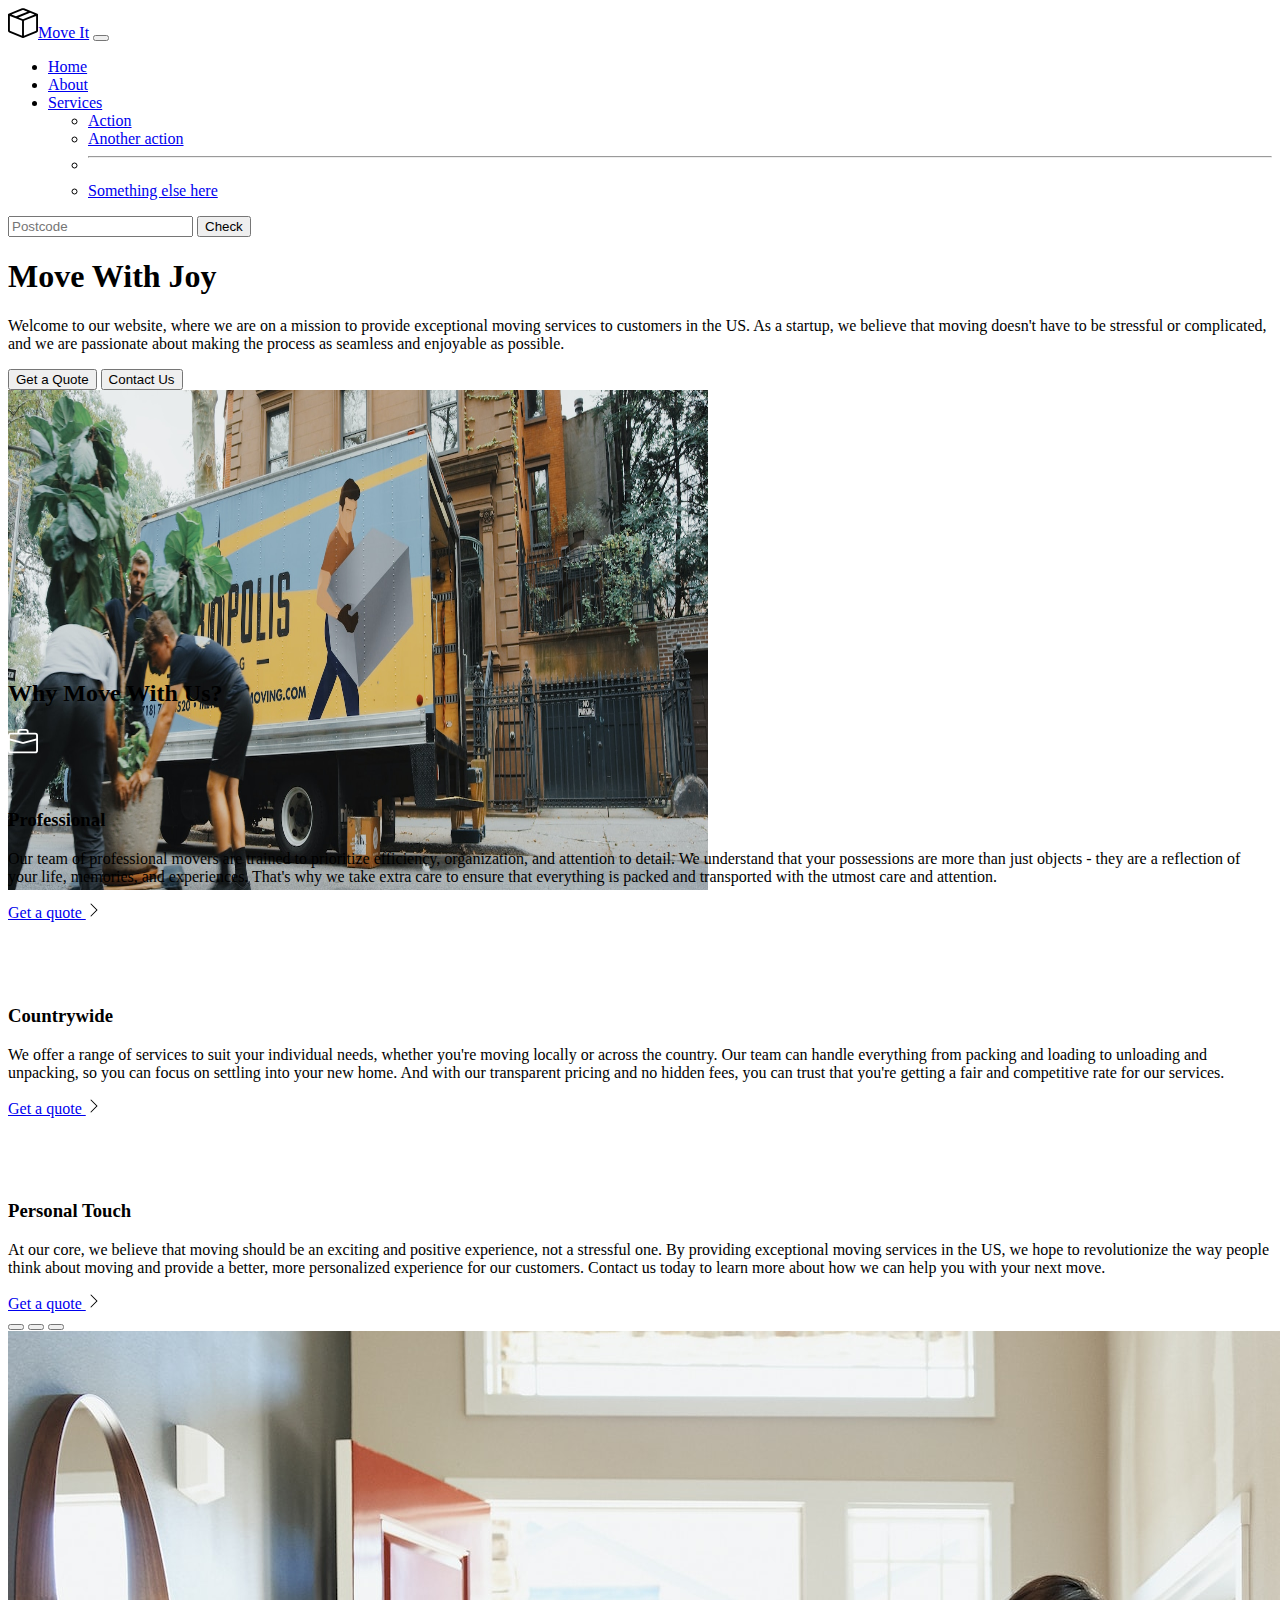
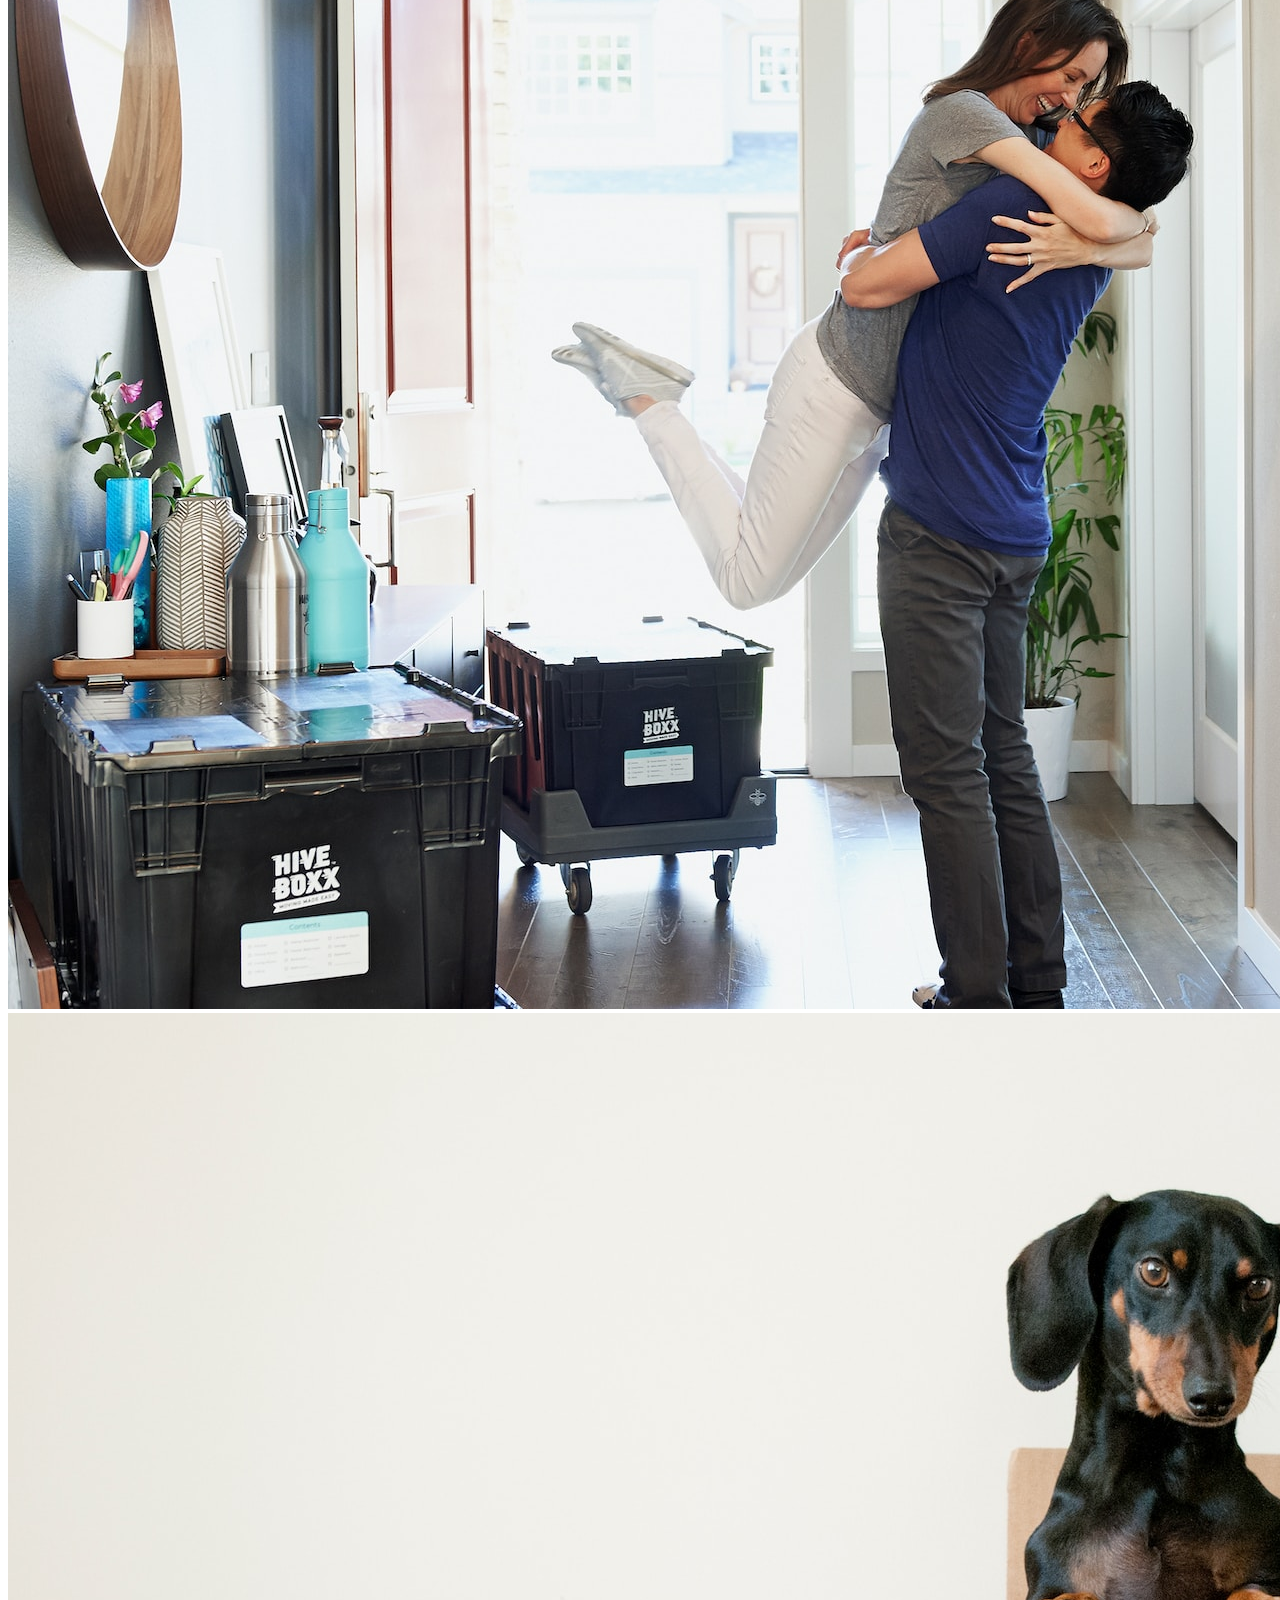
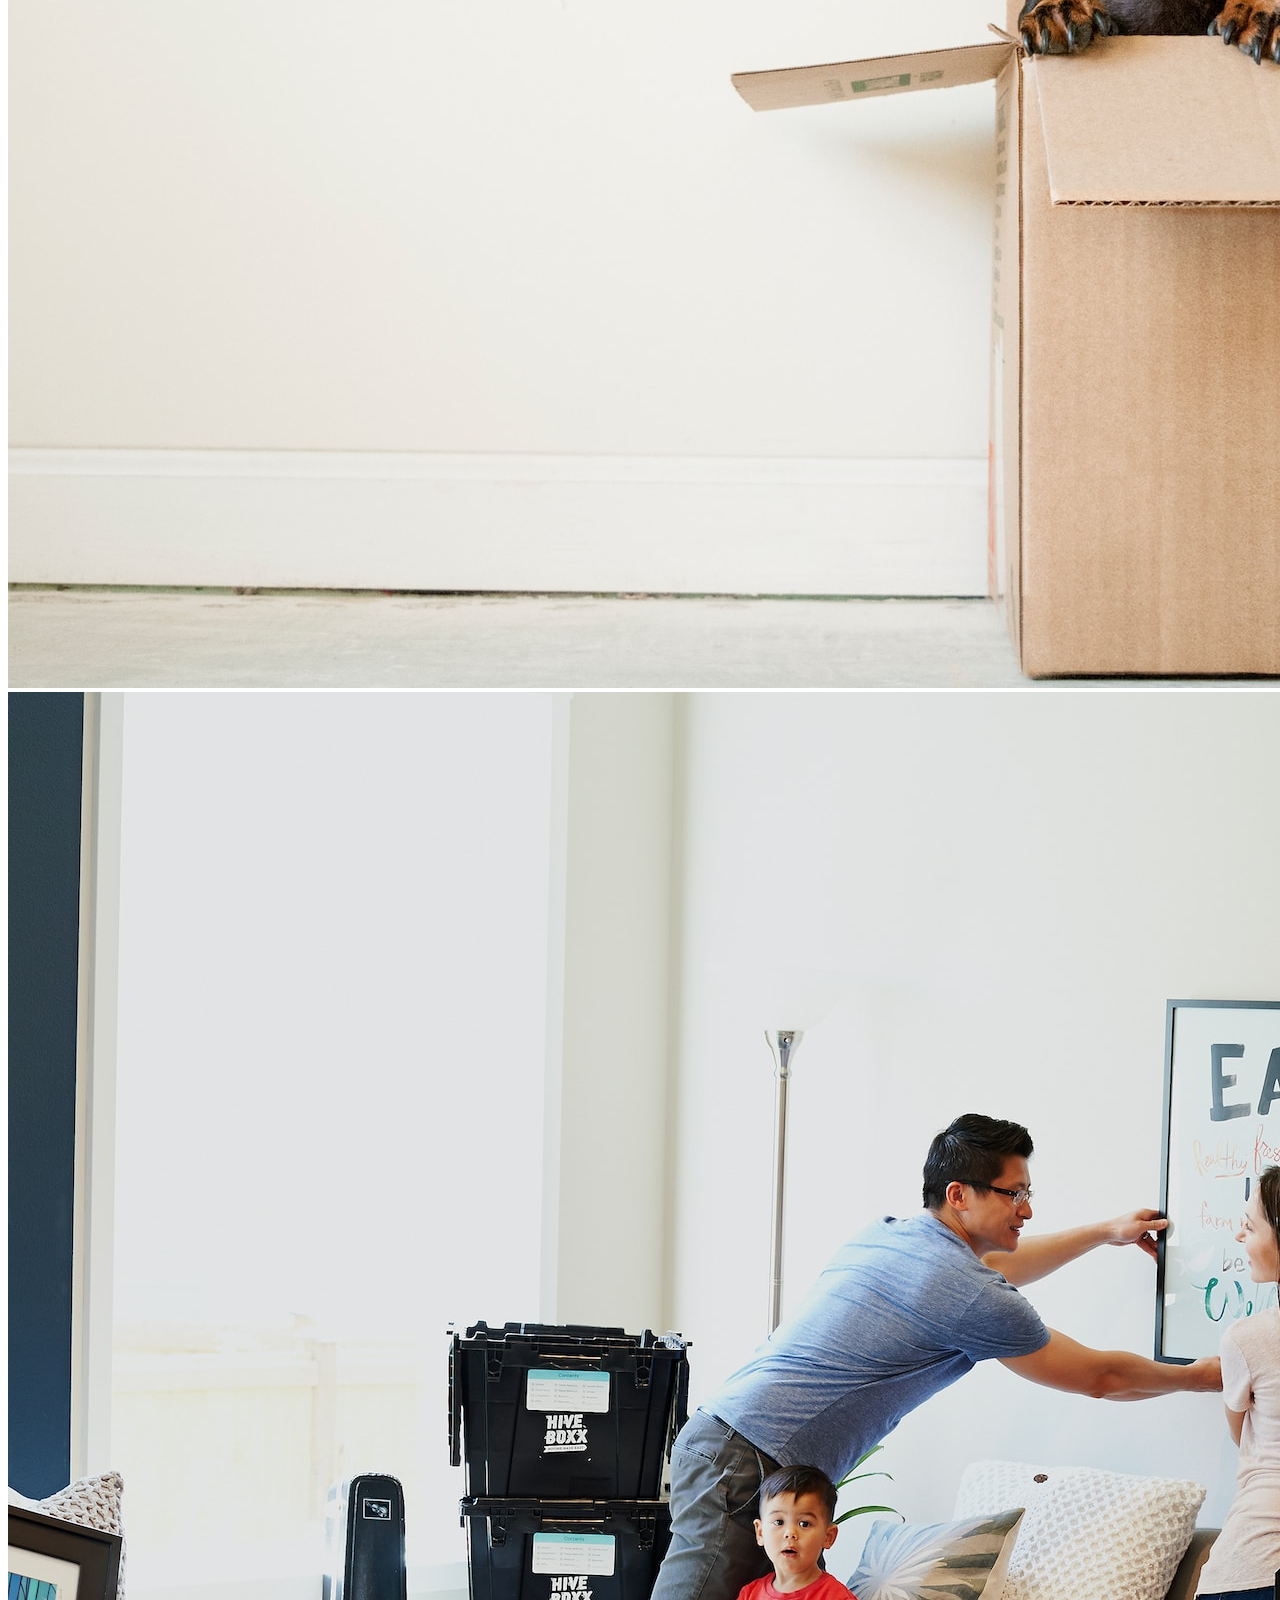
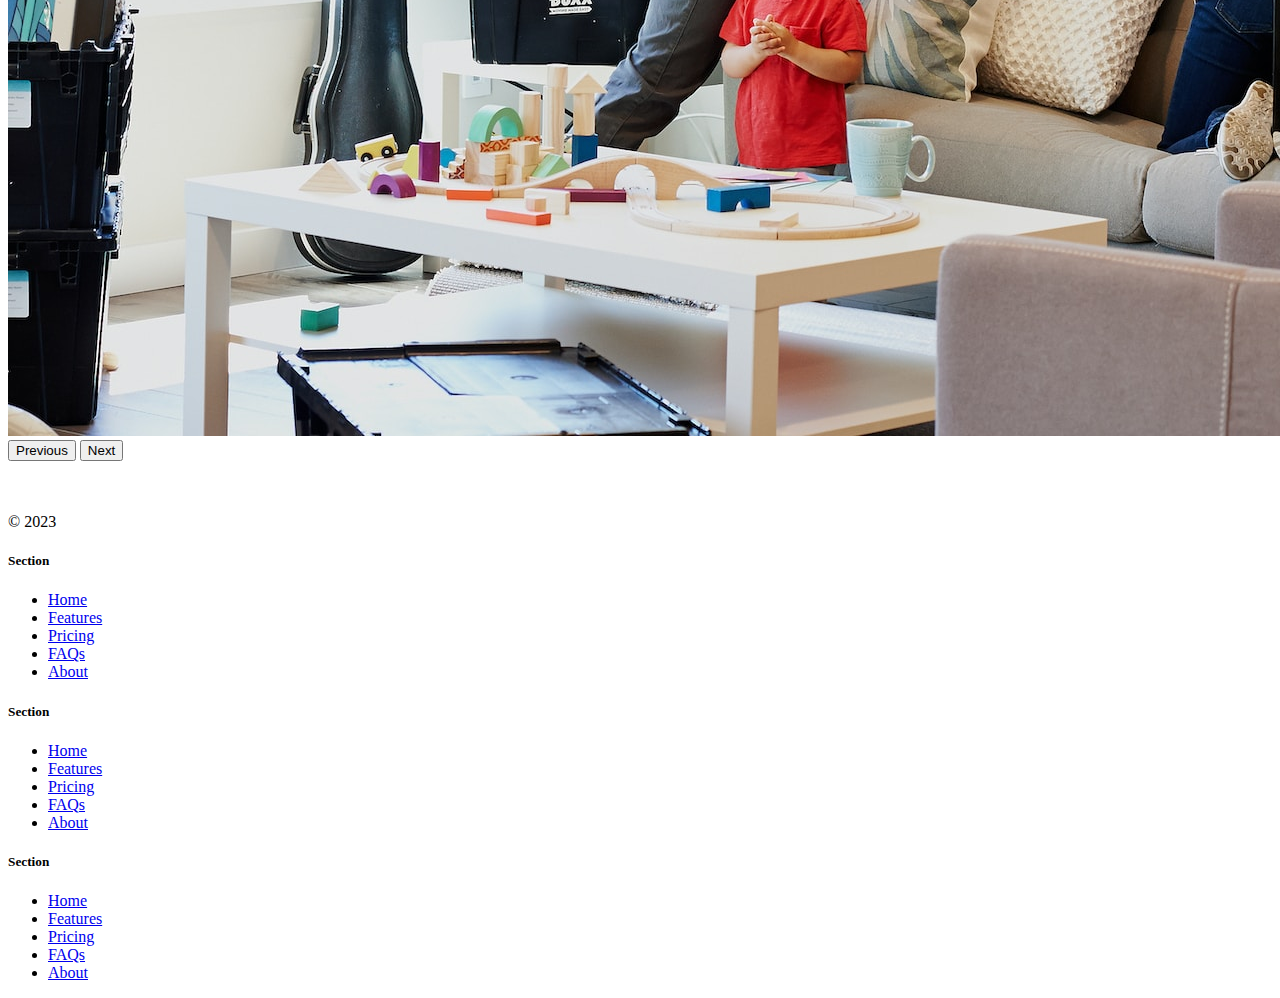
<file: 11.2 Bootstrap Components/index.html>
<!DOCTYPE html>
<html lang="en" data-bs-theme="dark">
  <head>
    <meta charset="UTF-8" />
    <meta name="viewport" content="width=device-width, initial-scale=1.0" />
    <title>Bootstrap Components</title>
    <link
      href="https://cdn.jsdelivr.net/npm/bootstrap@5.3.0-alpha2/dist/css/bootstrap.min.css"
      rel="stylesheet"
      integrity="sha384-aFq/bzH65dt+w6FI2ooMVUpc+21e0SRygnTpmBvdBgSdnuTN7QbdgL+OapgHtvPp"
      crossorigin="anonymous"
    />
    <style>
      .feature-icon {
        width: 4rem;
        height: 4rem;
        border-radius: 0.75rem;
      }
    </style>
  </head>

  <body>
    <nav class="navbar navbar-expand-lg bg-body-tertiary">
      <div class="container-fluid">
        <a class="navbar-brand" href="#"
          ><img src="./box-seam.svg" alt="" height="30" />Move It</a
        >
        <button
          class="navbar-toggler"
          type="button"
          data-bs-toggle="collapse"
          data-bs-target="#navbarSupportedContent"
          aria-controls="navbarSupportedContent"
          aria-expanded="false"
          aria-label="Toggle navigation"
        >
          <span class="navbar-toggler-icon"></span>
        </button>
        <div class="collapse navbar-collapse" id="navbarSupportedContent">
          <ul class="navbar-nav me-auto mb-2 mb-lg-0">
            <li class="nav-item">
              <a class="nav-link active" aria-current="page" href="#">Home</a>
            </li>
            <li class="nav-item">
              <a class="nav-link" href="#">About</a>
            </li>
            <li class="nav-item dropdown">
              <a
                class="nav-link dropdown-toggle"
                href="#"
                role="button"
                data-bs-toggle="dropdown"
                aria-expanded="false"
              >
                Services
              </a>
              <ul class="dropdown-menu">
                <li><a class="dropdown-item" href="#">Action</a></li>
                <li><a class="dropdown-item" href="#">Another action</a></li>
                <li><hr class="dropdown-divider" /></li>
                <li>
                  <a class="dropdown-item" href="#">Something else here</a>
                </li>
              </ul>
            </li>
          </ul>
          <form class="d-flex" role="search">
            <input
              class="form-control me-2"
              type="search"
              placeholder="Postcode"
              aria-label="Search"
            />
            <button class="btn btn-outline-success" type="submit">Check</button>
          </form>
        </div>
      </div>
    </nav>

    <div class="px-4 pt-5 my-5 text-center border-bottom">
      <h1 class="display-4 fw-bold text-body-emphasis">Move With Joy</h1>
      <div class="col-lg-6 mx-auto">
        <p class="lead mb-4">
          Welcome to our website, where we are on a mission to provide
          exceptional moving services to customers in the US. As a startup, we
          believe that moving doesn't have to be stressful or complicated, and
          we are passionate about making the process as seamless and enjoyable
          as possible.
        </p>
        <div class="d-grid gap-2 d-sm-flex justify-content-sm-center mb-5">
          <button type="button" class="btn btn-primary btn-lg px-4 me-sm-3">
            Get a Quote
          </button>
          <button type="button" class="btn btn-outline-secondary btn-lg px-4">
            Contact Us
          </button>
        </div>
      </div>
      <div class="overflow-hidden" style="max-height: 30vh">
        <div class="container px-5">
          <img
            src="./moving-van.jpg"
            class="img-fluid border rounded-3 shadow-lg mb-4"
            alt="Example image"
            width="700"
            height="500"
            loading="lazy"
          />
        </div>
      </div>
    </div>

    <div class="container px-4 py-5" id="featured-3">
      <h2 class="pb-2 border-bottom">Why Move With Us?</h2>
      <div class="row g-4 py-5 row-cols-1 row-cols-lg-3">
        <div class="feature col">
          <div
            class="feature-icon d-inline-flex align-items-center justify-content-center text-bg-primary bg-gradient fs-2 mb-3"
          >
            <img src="./briefcase.svg" alt="briefcase" height="30" />
          </div>
          <h3 class="fs-2 text-body-emphasis">Professional</h3>
          <p>
            Our team of professional movers are trained to prioritize
            efficiency, organization, and attention to detail. We understand
            that your possessions are more than just objects - they are a
            reflection of your life, memories, and experiences. That's why we
            take extra care to ensure that everything is packed and transported
            with the utmost care and attention.
          </p>
          <a href="#" class="icon-link">
            Get a quote
            <img src="./chevron-right.svg" alt="" />
          </a>
        </div>
        <div class="feature col">
          <div
            class="feature-icon d-inline-flex align-items-center justify-content-center text-bg-primary bg-gradient fs-2 mb-3"
          >
            <img src="./bus-front.svg" alt="bus front" height="30" />
          </div>
          <h3 class="fs-2 text-body-emphasis">Countrywide</h3>
          <p>
            We offer a range of services to suit your individual needs, whether
            you're moving locally or across the country. Our team can handle
            everything from packing and loading to unloading and unpacking, so
            you can focus on settling into your new home. And with our
            transparent pricing and no hidden fees, you can trust that you're
            getting a fair and competitive rate for our services.
          </p>
          <a href="#" class="icon-link">
            Get a quote
            <img src="./chevron-right.svg" alt="" />
          </a>
        </div>
        <div class="feature col">
          <div
            class="feature-icon d-inline-flex align-items-center justify-content-center text-bg-primary bg-gradient fs-2 mb-3"
          >
            <img
              src="./chat-square-heart.svg"
              alt="chat-square-heart"
              height="30"
            />
          </div>
          <h3 class="fs-2 text-body-emphasis">Personal Touch</h3>
          <p>
            At our core, we believe that moving should be an exciting and
            positive experience, not a stressful one. By providing exceptional
            moving services in the US, we hope to revolutionize the way people
            think about moving and provide a better, more personalized
            experience for our customers. Contact us today to learn more about
            how we can help you with your next move.
          </p>
          <a href="#" class="icon-link">
            Get a quote
            <img src="./chevron-right.svg" alt="" />
          </a>
        </div>
      </div>
    </div>

    <div class="container">
      <div id="carouselExampleIndicators" class="carousel slide">
        <div class="carousel-indicators">
          <button
            type="button"
            data-bs-target="#carouselExampleIndicators"
            data-bs-slide-to="0"
            class="active"
            aria-current="true"
            aria-label="Slide 1"
          ></button>
          <button
            type="button"
            data-bs-target="#carouselExampleIndicators"
            data-bs-slide-to="1"
            aria-label="Slide 2"
          ></button>
          <button
            type="button"
            data-bs-target="#carouselExampleIndicators"
            data-bs-slide-to="2"
            aria-label="Slide 3"
          ></button>
        </div>
        <div class="carousel-inner">
          <div class="carousel-item active">
            <img src="./couple.jpg" class="d-block w-100" alt="..." />
          </div>
          <div class="carousel-item">
            <img src="./dog.jpg" class="d-block w-100" alt="..." />
          </div>
          <div class="carousel-item">
            <img src="./family.jpg" class="d-block w-100" alt="..." />
          </div>
        </div>
        <button
          class="carousel-control-prev"
          type="button"
          data-bs-target="#carouselExampleIndicators"
          data-bs-slide="prev"
        >
          <span class="carousel-control-prev-icon" aria-hidden="true"></span>
          <span class="visually-hidden">Previous</span>
        </button>
        <button
          class="carousel-control-next"
          type="button"
          data-bs-target="#carouselExampleIndicators"
          data-bs-slide="next"
        >
          <span class="carousel-control-next-icon" aria-hidden="true"></span>
          <span class="visually-hidden">Next</span>
        </button>
      </div>
    </div>

    <div class="container">
      <footer
        class="row row-cols-1 row-cols-sm-2 row-cols-md-5 py-5 my-5 border-top"
      >
        <div class="col mb-3">
          <a
            href="/"
            class="d-flex align-items-center mb-3 link-body-emphasis text-decoration-none"
          >
            <svg class="bi me-2" width="40" height="32">
              <use xlink:href="#bootstrap"></use>
            </svg>
          </a>
          <p class="text-body-secondary">© 2023</p>
        </div>

        <div class="col mb-3"></div>

        <div class="col mb-3">
          <h5>Section</h5>
          <ul class="nav flex-column">
            <li class="nav-item mb-2">
              <a href="#" class="nav-link p-0 text-body-secondary">Home</a>
            </li>
            <li class="nav-item mb-2">
              <a href="#" class="nav-link p-0 text-body-secondary">Features</a>
            </li>
            <li class="nav-item mb-2">
              <a href="#" class="nav-link p-0 text-body-secondary">Pricing</a>
            </li>
            <li class="nav-item mb-2">
              <a href="#" class="nav-link p-0 text-body-secondary">FAQs</a>
            </li>
            <li class="nav-item mb-2">
              <a href="#" class="nav-link p-0 text-body-secondary">About</a>
            </li>
          </ul>
        </div>

        <div class="col mb-3">
          <h5>Section</h5>
          <ul class="nav flex-column">
            <li class="nav-item mb-2">
              <a href="#" class="nav-link p-0 text-body-secondary">Home</a>
            </li>
            <li class="nav-item mb-2">
              <a href="#" class="nav-link p-0 text-body-secondary">Features</a>
            </li>
            <li class="nav-item mb-2">
              <a href="#" class="nav-link p-0 text-body-secondary">Pricing</a>
            </li>
            <li class="nav-item mb-2">
              <a href="#" class="nav-link p-0 text-body-secondary">FAQs</a>
            </li>
            <li class="nav-item mb-2">
              <a href="#" class="nav-link p-0 text-body-secondary">About</a>
            </li>
          </ul>
        </div>

        <div class="col mb-3">
          <h5>Section</h5>
          <ul class="nav flex-column">
            <li class="nav-item mb-2">
              <a href="#" class="nav-link p-0 text-body-secondary">Home</a>
            </li>
            <li class="nav-item mb-2">
              <a href="#" class="nav-link p-0 text-body-secondary">Features</a>
            </li>
            <li class="nav-item mb-2">
              <a href="#" class="nav-link p-0 text-body-secondary">Pricing</a>
            </li>
            <li class="nav-item mb-2">
              <a href="#" class="nav-link p-0 text-body-secondary">FAQs</a>
            </li>
            <li class="nav-item mb-2">
              <a href="#" class="nav-link p-0 text-body-secondary">About</a>
            </li>
          </ul>
        </div>
      </footer>
    </div>
    <script
      src="https://cdn.jsdelivr.net/npm/bootstrap@5.3.1/dist/js/bootstrap.bundle.min.js"
      integrity="sha384-HwwvtgBNo3bZJJLYd8oVXjrBZt8cqVSpeBNS5n7C8IVInixGAoxmnlMuBnhbgrkm"
      crossorigin="anonymous"
    ></script>
  </body>
</html>
</file>
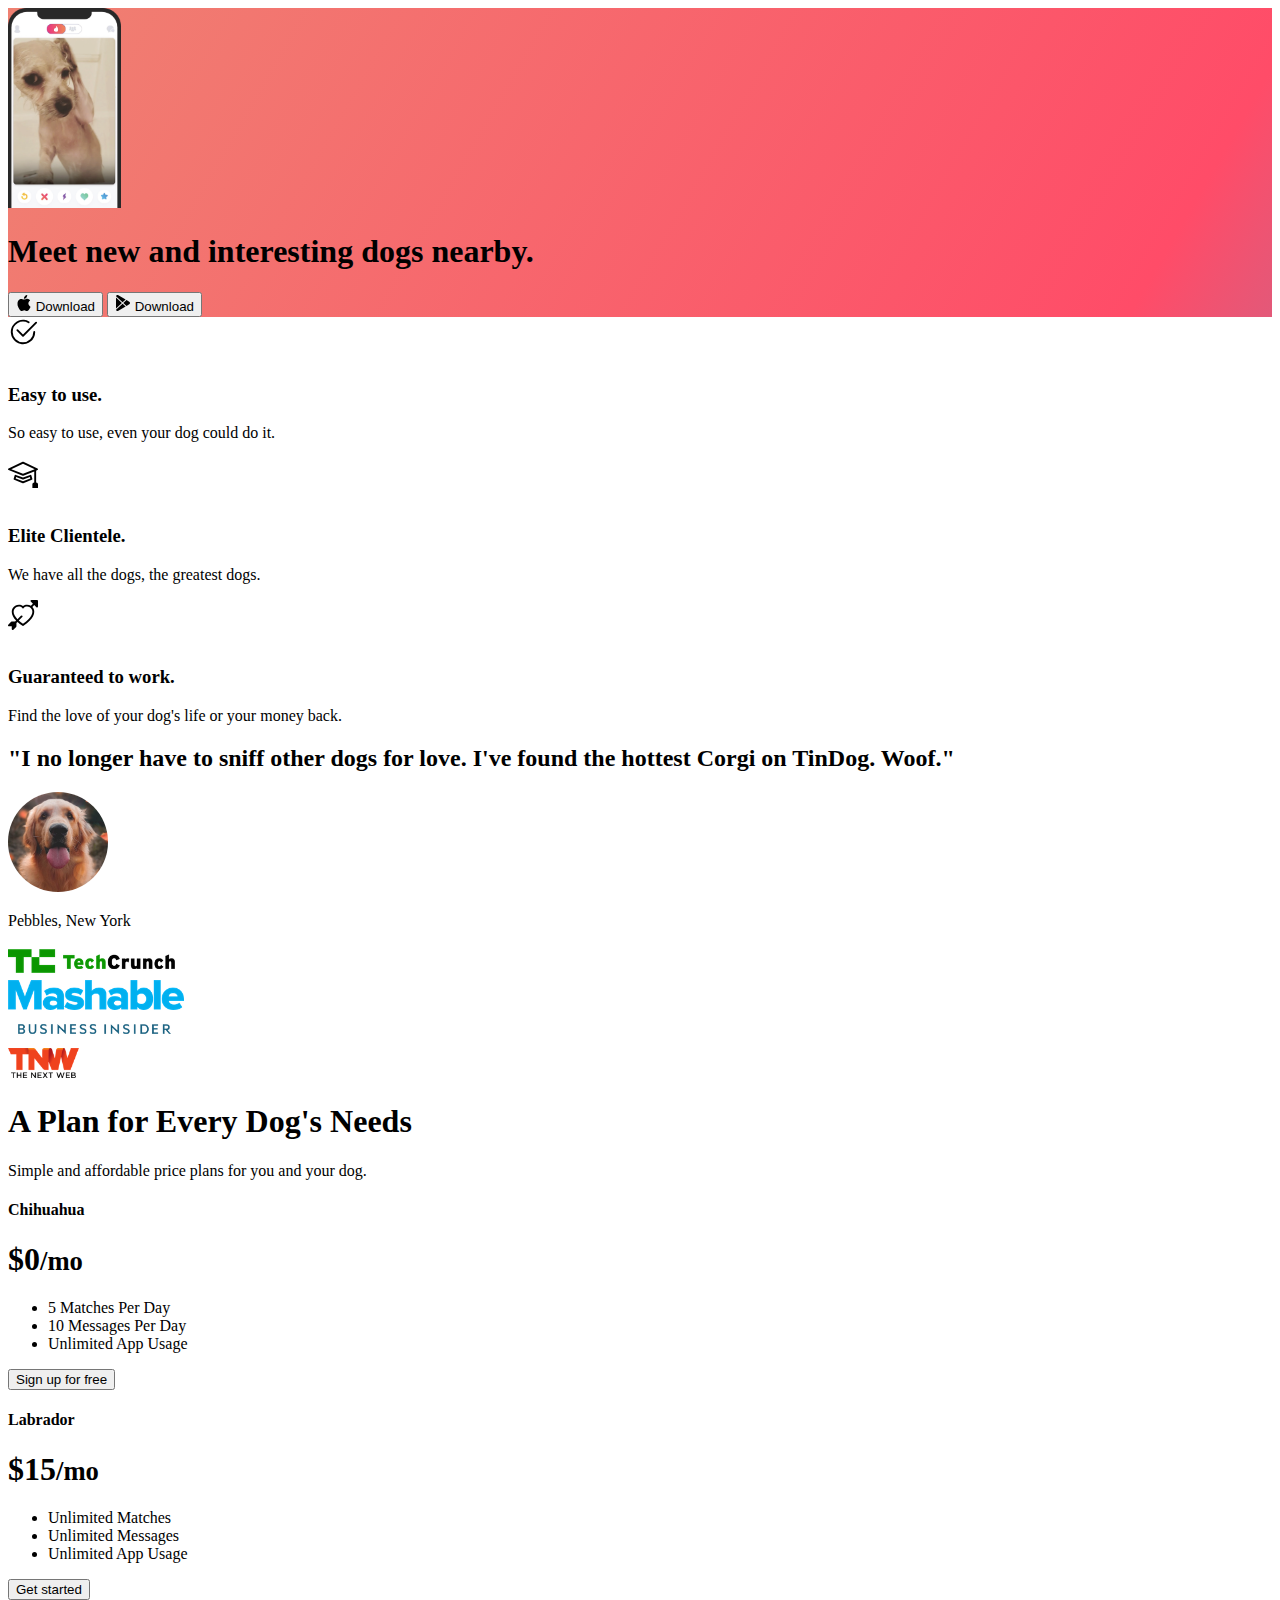
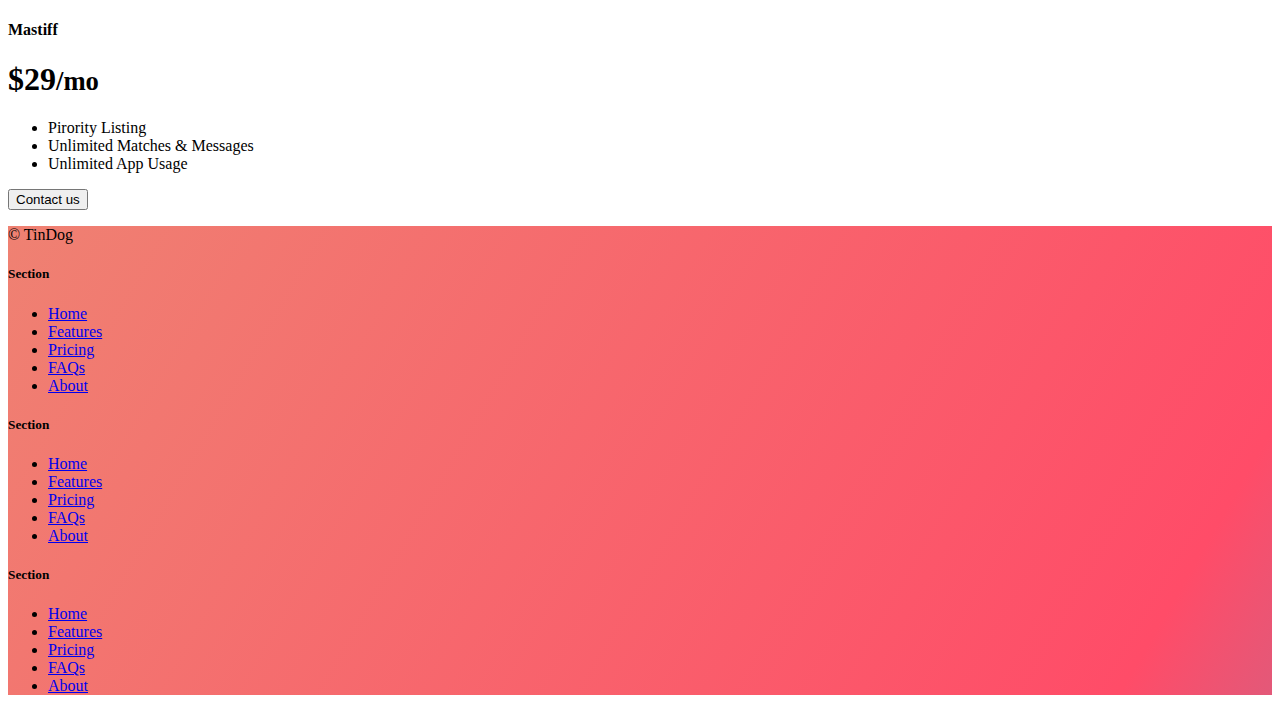
<file: 11.3 TinDog Project/index.html>
<!DOCTYPE html>
<html lang="en">
  <head>
    <meta charset="UTF-8" />
    <meta name="viewport" content="width=device-width, initial-scale=1.0" />
    <title>TinDog</title>
    <link
      href="https://cdn.jsdelivr.net/npm/bootstrap@5.3.1/dist/css/bootstrap.min.css"
      rel="stylesheet"
      integrity="sha384-4bw+/aepP/YC94hEpVNVgiZdgIC5+VKNBQNGCHeKRQN+PtmoHDEXuppvnDJzQIu9"
      crossorigin="anonymous"
    />
    <link rel="stylesheet" href="./css/style.css" />
  </head>

  <body>
    <!-- Title -->
    <section id="title" class="gradient-background">
      <div class="container col-xxl-8 px-4 pt-5">
        <div class="row flex-lg-row-reverse align-items-center g-5 pt-5">
          <div class="col-10 col-sm-8 col-lg-6">
            <img
              src="./images/iphone.png"
              class="d-block mx-lg-auto img-fluid"
              alt="Bootstrap Themes"
              height="200"
              loading="lazy"
            />
          </div>
          <div class="col-lg-6">
            <h1 class="display-5 fw-bold text-body-emphasis lh-1 mb-3">
              Meet new and interesting dogs nearby.
            </h1>
            <div class="d-grid gap-2 d-md-flex justify-content-md-start">
              <button type="button" class="btn btn-light btn-lg px-4 me-md-2">
                <svg
                  xmlns="http://www.w3.org/2000/svg"
                  width="16"
                  height="16"
                  fill="currentColor"
                  class="bi bi-apple mb-1"
                  viewBox="0 0 16 16"
                >
                  <path
                    d="M11.182.008C11.148-.03 9.923.023 8.857 1.18c-1.066 1.156-.902 2.482-.878 2.516.024.034 1.52.087 2.475-1.258.955-1.345.762-2.391.728-2.43Zm3.314 11.733c-.048-.096-2.325-1.234-2.113-3.422.212-2.189 1.675-2.789 1.698-2.854.023-.065-.597-.79-1.254-1.157a3.692 3.692 0 0 0-1.563-.434c-.108-.003-.483-.095-1.254.116-.508.139-1.653.589-1.968.607-.316.018-1.256-.522-2.267-.665-.647-.125-1.333.131-1.824.328-.49.196-1.422.754-2.074 2.237-.652 1.482-.311 3.83-.067 4.56.244.729.625 1.924 1.273 2.796.576.984 1.34 1.667 1.659 1.899.319.232 1.219.386 1.843.067.502-.308 1.408-.485 1.766-.472.357.013 1.061.154 1.782.539.571.197 1.111.115 1.652-.105.541-.221 1.324-1.059 2.238-2.758.347-.79.505-1.217.473-1.282Z"
                  />
                </svg>
                Download
              </button>
              <button type="button" class="btn btn-outline-light btn-lg px-4">
                <svg
                  xmlns="http://www.w3.org/2000/svg"
                  width="16"
                  height="16"
                  fill="currentColor"
                  class="bi bi-google-play mb-1"
                  viewBox="0 0 16 16"
                >
                  <path
                    d="M14.222 9.374c1.037-.61 1.037-2.137 0-2.748L11.528 5.04 8.32 8l3.207 2.96 2.694-1.586Zm-3.595 2.116L7.583 8.68 1.03 14.73c.201 1.029 1.36 1.61 2.303 1.055l7.294-4.295ZM1 13.396V2.603L6.846 8 1 13.396ZM1.03 1.27l6.553 6.05 3.044-2.81L3.333.215C2.39-.341 1.231.24 1.03 1.27Z"
                  />
                </svg>
                Download
              </button>
            </div>
          </div>
        </div>
      </div>
    </section>

    <!-- Features -->

    <section id="features" class="container mt-5">
      <div class="container px-4 py-5" id="hanging-icons">
        <div class="row g-4 py-5 row-cols-1 row-cols-lg-3">
          <div class="col d-flex align-items-start">
            <div
              class="icon-square text-body-emphasis bg-body-secondary d-inline-flex align-items-center justify-content-center fs-4 flex-shrink-0 me-3"
            >
              <svg
                xmlns="http://www.w3.org/2000/svg"
                height="30"
                fill="currentColor"
                class="bi bi-check2-circle"
                viewBox="0 0 16 16"
              >
                <path
                  d="M2.5 8a5.5 5.5 0 0 1 8.25-4.764.5.5 0 0 0 .5-.866A6.5 6.5 0 1 0 14.5 8a.5.5 0 0 0-1 0 5.5 5.5 0 1 1-11 0z"
                />
                <path
                  d="M15.354 3.354a.5.5 0 0 0-.708-.708L8 9.293 5.354 6.646a.5.5 0 1 0-.708.708l3 3a.5.5 0 0 0 .708 0l7-7z"
                />
              </svg>
            </div>
            <div>
              <h3 class="fs-2 text-body-emphasis">Easy to use.</h3>
              <p>So easy to use, even your dog could do it.</p>
            </div>
          </div>
          <div class="col d-flex align-items-start">
            <div
              class="icon-square text-body-emphasis bg-body-secondary d-inline-flex align-items-center justify-content-center fs-4 flex-shrink-0 me-3"
            >
              <svg
                xmlns="http://www.w3.org/2000/svg"
                height="30"
                fill="currentColor"
                class="bi bi-mortarboard"
                viewBox="0 0 16 16"
              >
                <path
                  d="M8.211 2.047a.5.5 0 0 0-.422 0l-7.5 3.5a.5.5 0 0 0 .025.917l7.5 3a.5.5 0 0 0 .372 0L14 7.14V13a1 1 0 0 0-1 1v2h3v-2a1 1 0 0 0-1-1V6.739l.686-.275a.5.5 0 0 0 .025-.917l-7.5-3.5ZM8 8.46 1.758 5.965 8 3.052l6.242 2.913L8 8.46Z"
                />
                <path
                  d="M4.176 9.032a.5.5 0 0 0-.656.327l-.5 1.7a.5.5 0 0 0 .294.605l4.5 1.8a.5.5 0 0 0 .372 0l4.5-1.8a.5.5 0 0 0 .294-.605l-.5-1.7a.5.5 0 0 0-.656-.327L8 10.466 4.176 9.032Zm-.068 1.873.22-.748 3.496 1.311a.5.5 0 0 0 .352 0l3.496-1.311.22.748L8 12.46l-3.892-1.556Z"
                />
              </svg>
            </div>
            <div>
              <h3 class="fs-2 text-body-emphasis">Elite Clientele.</h3>
              <p>We have all the dogs, the greatest dogs.</p>
            </div>
          </div>
          <div class="col d-flex align-items-start">
            <div
              class="icon-square text-body-emphasis bg-body-secondary d-inline-flex align-items-center justify-content-center fs-4 flex-shrink-0 me-3"
            >
              <svg
                xmlns="http://www.w3.org/2000/svg"
                height="30"
                fill="currentColor"
                class="bi bi-arrow-through-heart"
                viewBox="0 0 16 16"
              >
                <path
                  fill-rule="evenodd"
                  d="M2.854 15.854A.5.5 0 0 1 2 15.5V14H.5a.5.5 0 0 1-.354-.854l1.5-1.5A.5.5 0 0 1 2 11.5h1.793l.53-.53c-.771-.802-1.328-1.58-1.704-2.32-.798-1.575-.775-2.996-.213-4.092C3.426 2.565 6.18 1.809 8 3.233c1.25-.98 2.944-.928 4.212-.152L13.292 2 12.147.854A.5.5 0 0 1 12.5 0h3a.5.5 0 0 1 .5.5v3a.5.5 0 0 1-.854.354L14 2.707l-1.006 1.006c.236.248.44.531.6.845.562 1.096.585 2.517-.213 4.092-.793 1.563-2.395 3.288-5.105 5.08L8 13.912l-.276-.182a21.86 21.86 0 0 1-2.685-2.062l-.539.54V14a.5.5 0 0 1-.146.354l-1.5 1.5Zm2.893-4.894A20.419 20.419 0 0 0 8 12.71c2.456-1.666 3.827-3.207 4.489-4.512.679-1.34.607-2.42.215-3.185-.817-1.595-3.087-2.054-4.346-.761L8 4.62l-.358-.368c-1.259-1.293-3.53-.834-4.346.761-.392.766-.464 1.845.215 3.185.323.636.815 1.33 1.519 2.065l1.866-1.867a.5.5 0 1 1 .708.708L5.747 10.96Z"
                />
              </svg>
            </div>
            <div>
              <h3 class="fs-2 text-body-emphasis">Guaranteed to work.</h3>
              <p>Find the love of your dog's life or your money back.</p>
            </div>
          </div>
        </div>
      </div>
    </section>

    <!-- Testimonial -->

    <section id="testimonial">
      <div class="p-5 text-center bg-body-tertiary">
        <div class="container py-5">
          <h2 class="text-body-emphasis">
            "I no longer have to sniff other dogs for love. I've found the
            hottest Corgi on TinDog. Woof."
          </h2>
          <img
            class="profile-img mt-5"
            src="./images/dog-img.jpg"
            alt="dog image"
          />
          <p class="col-lg-8 mx-auto lead mt-2">Pebbles, New York</p>
        </div>
        <div class="container">
          <div class="row">
            <div class="col-lg-3 col-sm-12">
              <img src="./images/techcrunch.png" alt="techcrunch" height="30" />
            </div>
            <div class="col-lg-3 col-sm-12">
              <img src="./images/mashable.png" alt="techcrunch" height="30" />
            </div>
            <div class="col-lg-3 col-sm-12">
              <img src="./images/bizinsider.png" alt="techcrunch" height="30" />
            </div>
            <div class="col-lg-3 col-sm-12">
              <img src="./images/tnw.png" alt="techcrunch" height="30" />
            </div>
          </div>
        </div>
      </div>
    </section>

    <!-- Pricing -->

    <section id="pricing" class="container">
      <div class="pricing-header p-3 pb-md-4 mx-auto text-center">
        <h1 class="display-4 fw-normal text-body-emphasis mt-5">
          A Plan for Every Dog's Needs
        </h1>
        <p class="fs-5 text-body-secondary">
          Simple and affordable price plans for you and your dog.
        </p>
      </div>

      <div class="row row-cols-1 row-cols-md-3 mb-3 text-center">
        <div class="col">
          <div class="card mb-4 rounded-3 shadow-sm">
            <div class="card-header py-3">
              <h4 class="my-0 fw-normal">Chihuahua</h4>
            </div>
            <div class="card-body">
              <h1 class="card-title pricing-card-title">
                $0<small class="text-body-secondary fw-light">/mo</small>
              </h1>
              <ul class="list-unstyled mt-3 mb-4">
                <li>5 Matches Per Day</li>
                <li>10 Messages Per Day</li>
                <li>Unlimited App Usage</li>
              </ul>
              <button type="button" class="w-100 btn btn-lg btn-outline-dark">
                Sign up for free
              </button>
            </div>
          </div>
        </div>
        <div class="col">
          <div class="card mb-4 rounded-3 shadow-sm">
            <div class="card-header py-3">
              <h4 class="my-0 fw-normal">Labrador</h4>
            </div>
            <div class="card-body">
              <h1 class="card-title pricing-card-title">
                $15<small class="text-body-secondary fw-light">/mo</small>
              </h1>
              <ul class="list-unstyled mt-3 mb-4">
                <li>Unlimited Matches</li>
                <li>Unlimited Messages</li>
                <li>Unlimited App Usage</li>
              </ul>
              <button type="button" class="w-100 btn btn-lg btn-dark">
                Get started
              </button>
            </div>
          </div>
        </div>
        <div class="col">
          <div class="card mb-4 rounded-3 shadow-sm border-dark">
            <div class="card-header py-3 text-bg-dark border-dark">
              <h4 class="my-0 fw-normal">Mastiff</h4>
            </div>
            <div class="card-body">
              <h1 class="card-title pricing-card-title">
                $29<small class="text-body-secondary fw-light">/mo</small>
              </h1>
              <ul class="list-unstyled mt-3 mb-4">
                <li>Pirority Listing</li>
                <li>Unlimited Matches & Messages</li>
                <li>Unlimited App Usage</li>
              </ul>
              <button type="button" class="w-100 btn btn-lg btn-dark">
                Contact us
              </button>
            </div>
          </div>
        </div>
      </div>
    </section>
    <!-- Footer -->
    <section id="footer" class="gradient-background">
      <footer class="row row-cols-1 row-cols-sm-2 row-cols-md-5 py-5 mt-5">
        <div class="col mb-3">
          <p class="text-body-secondary">© TinDog</p>
        </div>

        <div class="col mb-3"></div>

        <div class="col mb-3">
          <h5>Section</h5>
          <ul class="nav flex-column">
            <li class="nav-item mb-2">
              <a href="#" class="nav-link p-0 text-body-secondary">Home</a>
            </li>
            <li class="nav-item mb-2">
              <a href="#" class="nav-link p-0 text-body-secondary">Features</a>
            </li>
            <li class="nav-item mb-2">
              <a href="#" class="nav-link p-0 text-body-secondary">Pricing</a>
            </li>
            <li class="nav-item mb-2">
              <a href="#" class="nav-link p-0 text-body-secondary">FAQs</a>
            </li>
            <li class="nav-item mb-2">
              <a href="#" class="nav-link p-0 text-body-secondary">About</a>
            </li>
          </ul>
        </div>

        <div class="col mb-3">
          <h5>Section</h5>
          <ul class="nav flex-column">
            <li class="nav-item mb-2">
              <a href="#" class="nav-link p-0 text-body-secondary">Home</a>
            </li>
            <li class="nav-item mb-2">
              <a href="#" class="nav-link p-0 text-body-secondary">Features</a>
            </li>
            <li class="nav-item mb-2">
              <a href="#" class="nav-link p-0 text-body-secondary">Pricing</a>
            </li>
            <li class="nav-item mb-2">
              <a href="#" class="nav-link p-0 text-body-secondary">FAQs</a>
            </li>
            <li class="nav-item mb-2">
              <a href="#" class="nav-link p-0 text-body-secondary">About</a>
            </li>
          </ul>
        </div>

        <div class="col mb-3">
          <h5>Section</h5>
          <ul class="nav flex-column">
            <li class="nav-item mb-2">
              <a href="#" class="nav-link p-0 text-body-secondary">Home</a>
            </li>
            <li class="nav-item mb-2">
              <a href="#" class="nav-link p-0 text-body-secondary">Features</a>
            </li>
            <li class="nav-item mb-2">
              <a href="#" class="nav-link p-0 text-body-secondary">Pricing</a>
            </li>
            <li class="nav-item mb-2">
              <a href="#" class="nav-link p-0 text-body-secondary">FAQs</a>
            </li>
            <li class="nav-item mb-2">
              <a href="#" class="nav-link p-0 text-body-secondary">About</a>
            </li>
          </ul>
        </div>
      </footer>
    </section>
  </body>
</html>
</file>
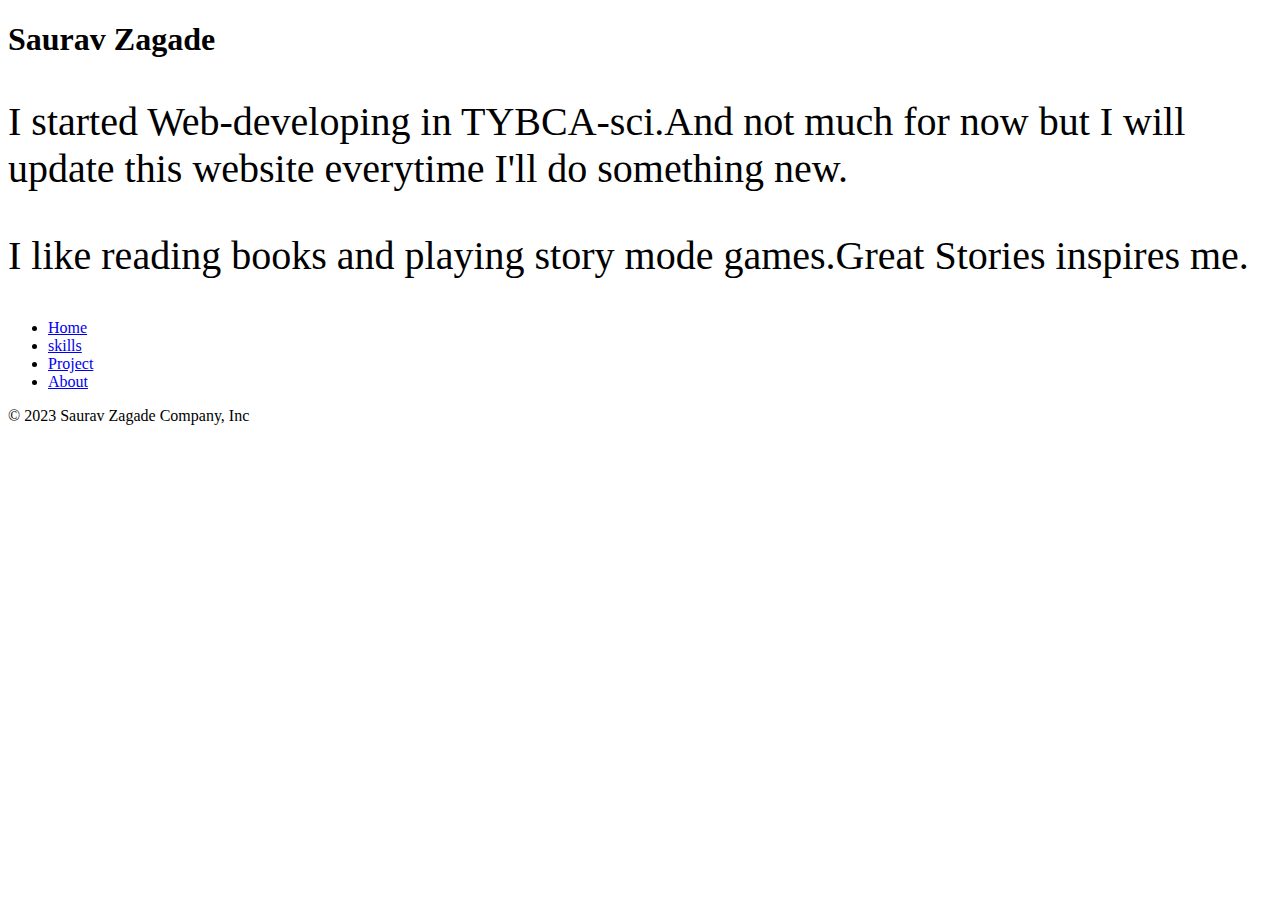
<file: about.html>
<!DOCTYPE html>
<html lang="en">
  <head>
    <meta charset="UTF-8" />
    <meta name="viewport" content="width=device-width, initial-scale=1.0" />
    <title>About Me</title>
    <link
      href="https://cdn.jsdelivr.net/npm/bootstrap@5.3.1/dist/css/bootstrap.min.css"
      rel="stylesheet"
      integrity="sha384-4bw+/aepP/YC94hEpVNVgiZdgIC5+VKNBQNGCHeKRQN+PtmoHDEXuppvnDJzQIu9"
      crossorigin="anonymous"
    />
    <link rel="stylesheet" href="./style.css" />
  </head>
  <body>
    <div class="row py-lg-5">
      <div class="col-lg-6 col-md-8 mx-auto">
        <h1 class="fw-light">Saurav Zagade</h1>
        <p class="lead text-body-secondary">
          I started Web-developing in TYBCA-sci.And not much for now but I will
          update this website everytime I'll do something new.
        </p>
        <p class="lead text-body-secondary">
          I like reading books and playing story mode games.Great Stories
          inspires me.
        </p>
      </div>
    </div>

    <div class="fs-4">
      <footer class="py-5 my-5">
        <ul class="nav justify-content-center border-bottom pb-3 mb-3">
          <li class="nav-item">
            <a href="./index.html" class="nav-link px-2 text-body-secondary"
              >Home</a
            >
          </li>
          <li class="nav-item">
            <a href="./skills.html" class="nav-link px-2 text-body-secondary"
              >skills</a
            >
          </li>
          <li class="nav-item">
            <a href="./project.html" class="nav-link px-2 text-body-secondary"
              >Project</a
            >
          </li>
          <li class="nav-item">
            <a href="./about.html" class="nav-link px-2 text-body-secondary"
              >About</a
            >
          </li>
        </ul>
        <p class="text-center text-body-secondary">
          © 2023 Saurav Zagade Company, Inc
        </p>
      </footer>
    </div>
  </body>
</html>
</file>
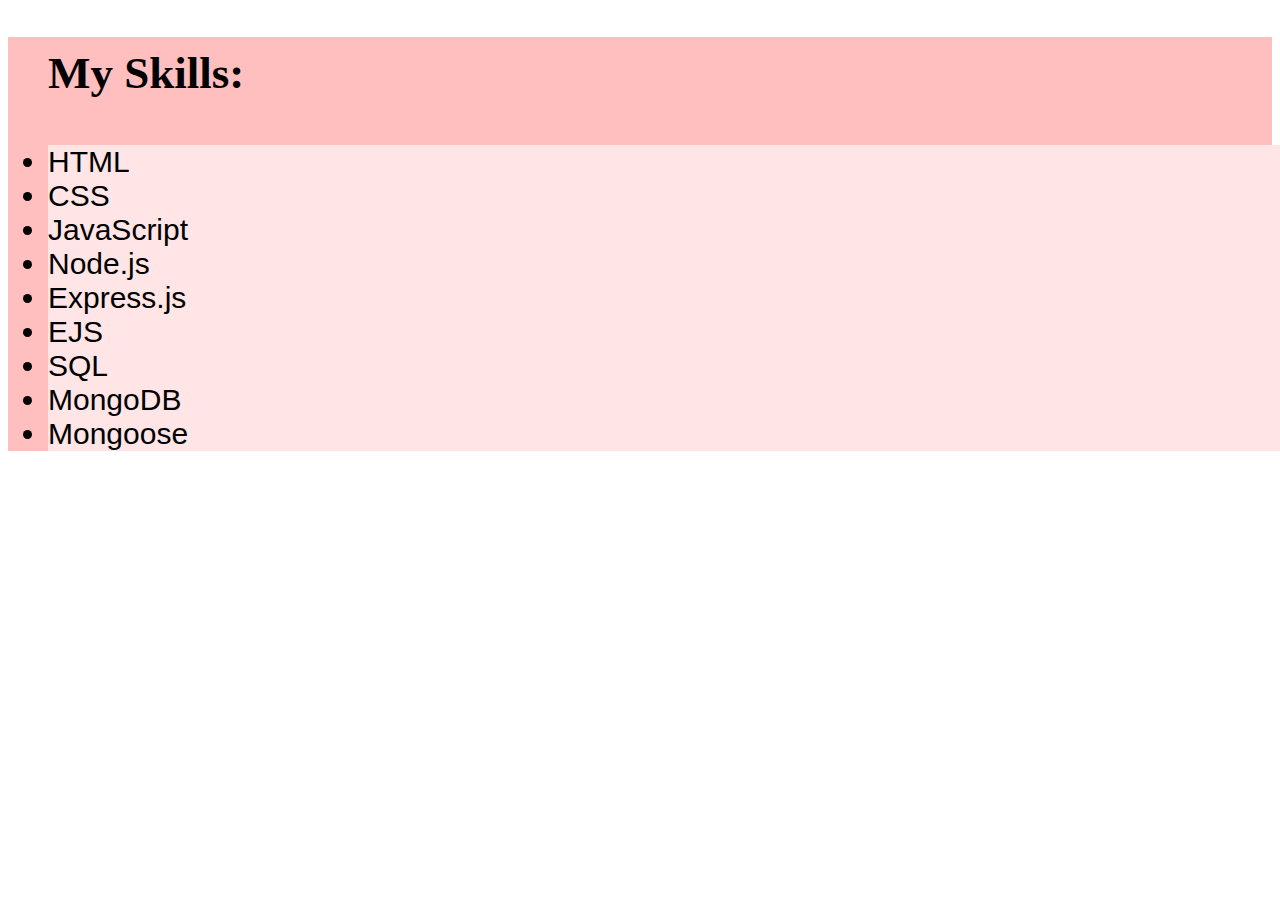
<file: skills.html>
<!DOCTYPE html>
<html lang="en">
  <head>
    <meta charset="UTF-8" />
    <meta name="viewport" content="width=device-width, initial-scale=1.0" />
    <title>Skills</title>
    <link
      href="https://cdn.jsdelivr.net/npm/bootstrap@5.3.1/dist/css/bootstrap.min.css"
      rel="stylesheet"
      integrity="sha384-4bw+/aepP/YC94hEpVNVgiZdgIC5+VKNBQNGCHeKRQN+PtmoHDEXuppvnDJzQIu9"
      crossorigin="anonymous"
    />
    <link rel="stylesheet" href="./style.css" />
  </head>
  <body>
    <section>
      <div id="resume">
        <ul class="list-group container mb-2">
          <h2 class="myskill">My Skills:</h2>
          <li class="list-group-item">HTML</li>
          <li class="list-group-item">CSS</li>
          <li class="list-group-item">JavaScript</li>
          <li class="list-group-item">Node.js</li>
          <li class="list-group-item">Express.js</li>
          <li class="list-group-item">EJS</li>
          <li class="list-group-item">SQL</li>
          <li class="list-group-item">MongoDB</li>
          <li class="list-group-item">Mongoose</li>
        </ul>
      </div>
    </section>
  </body>
</html>
</file>
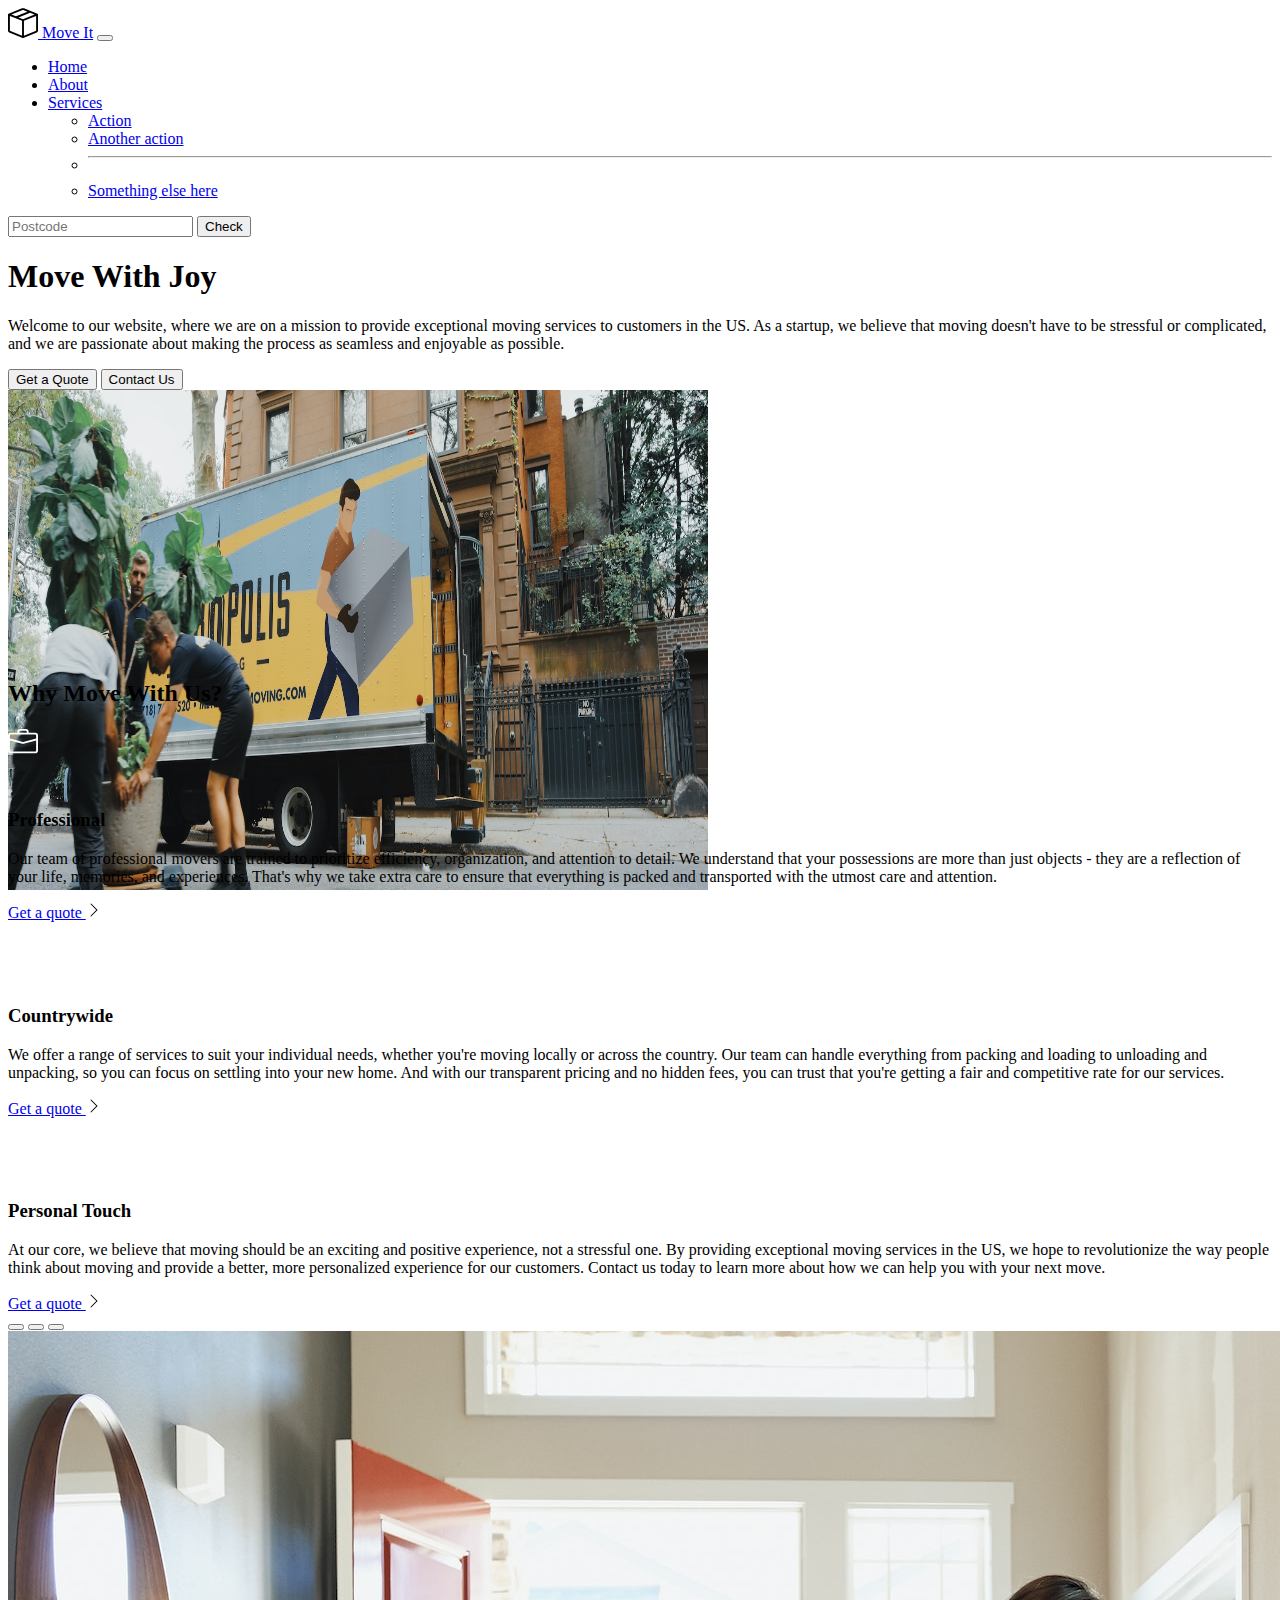
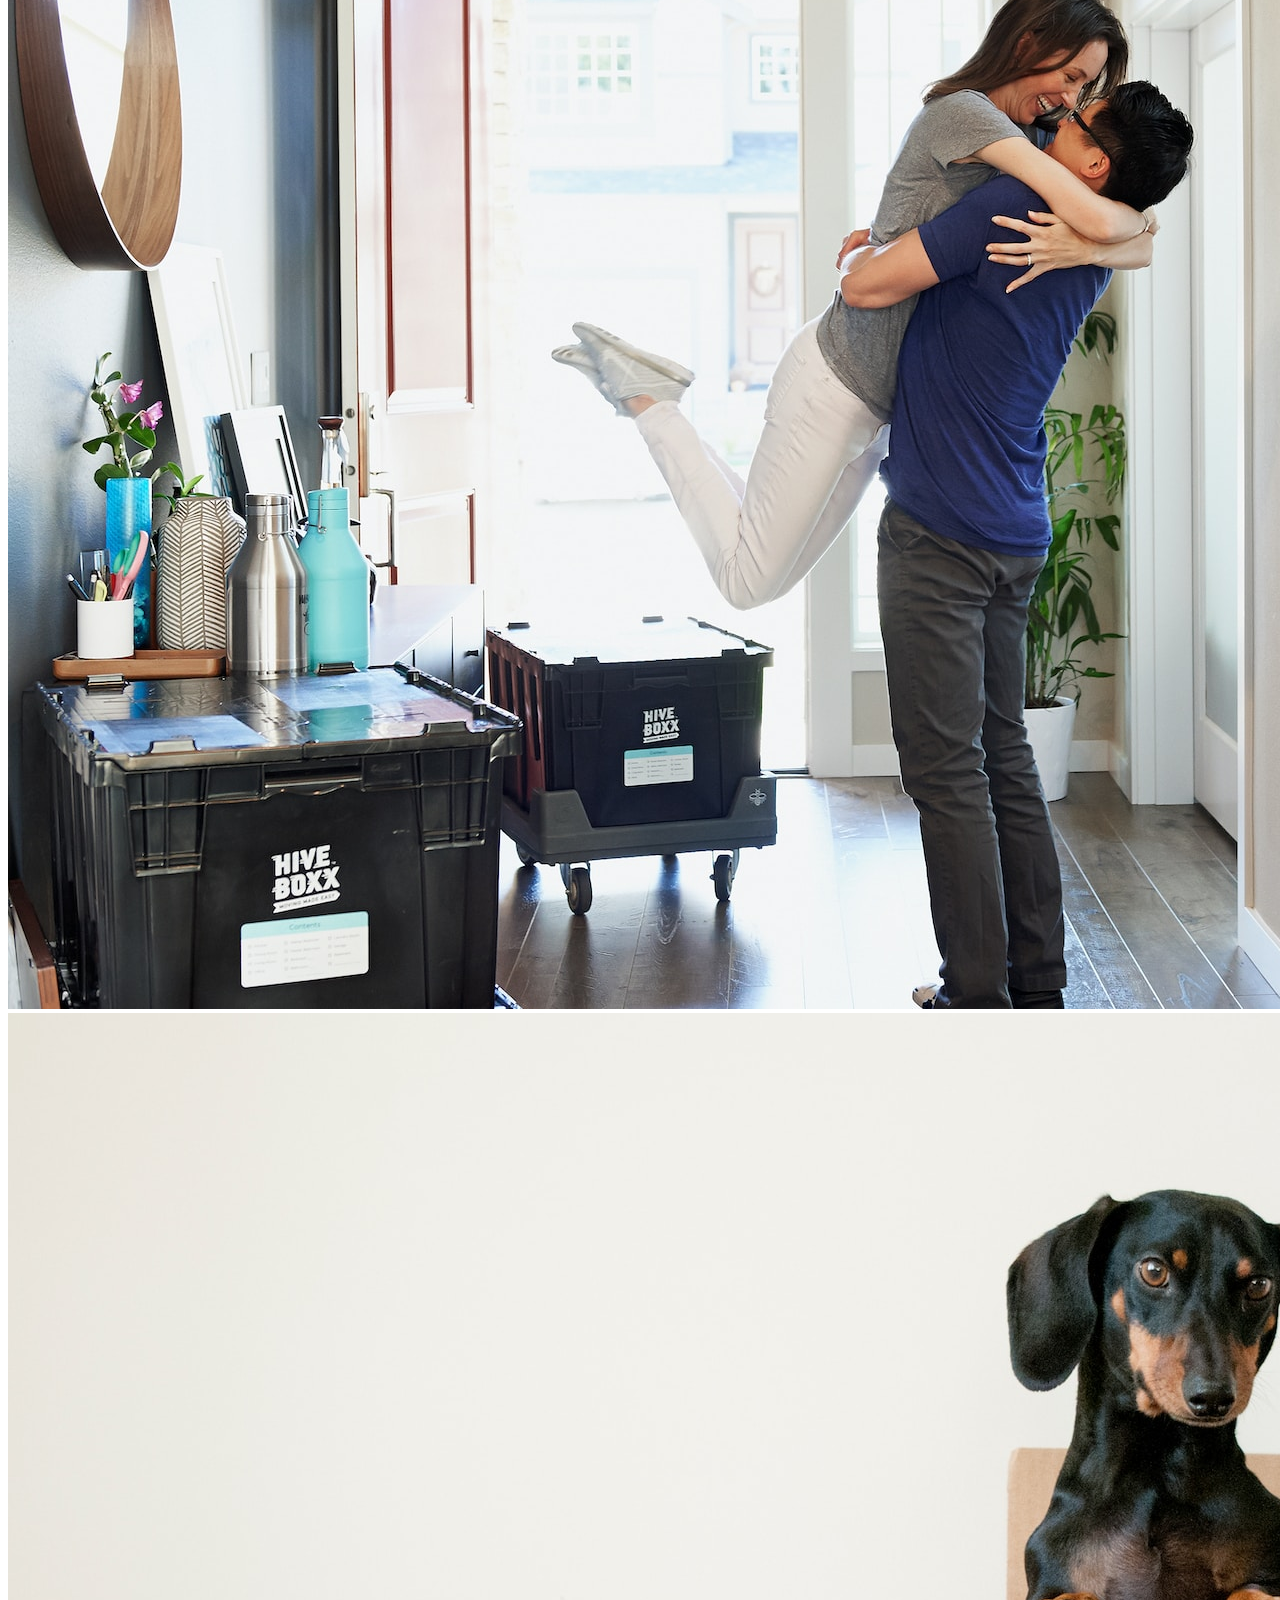
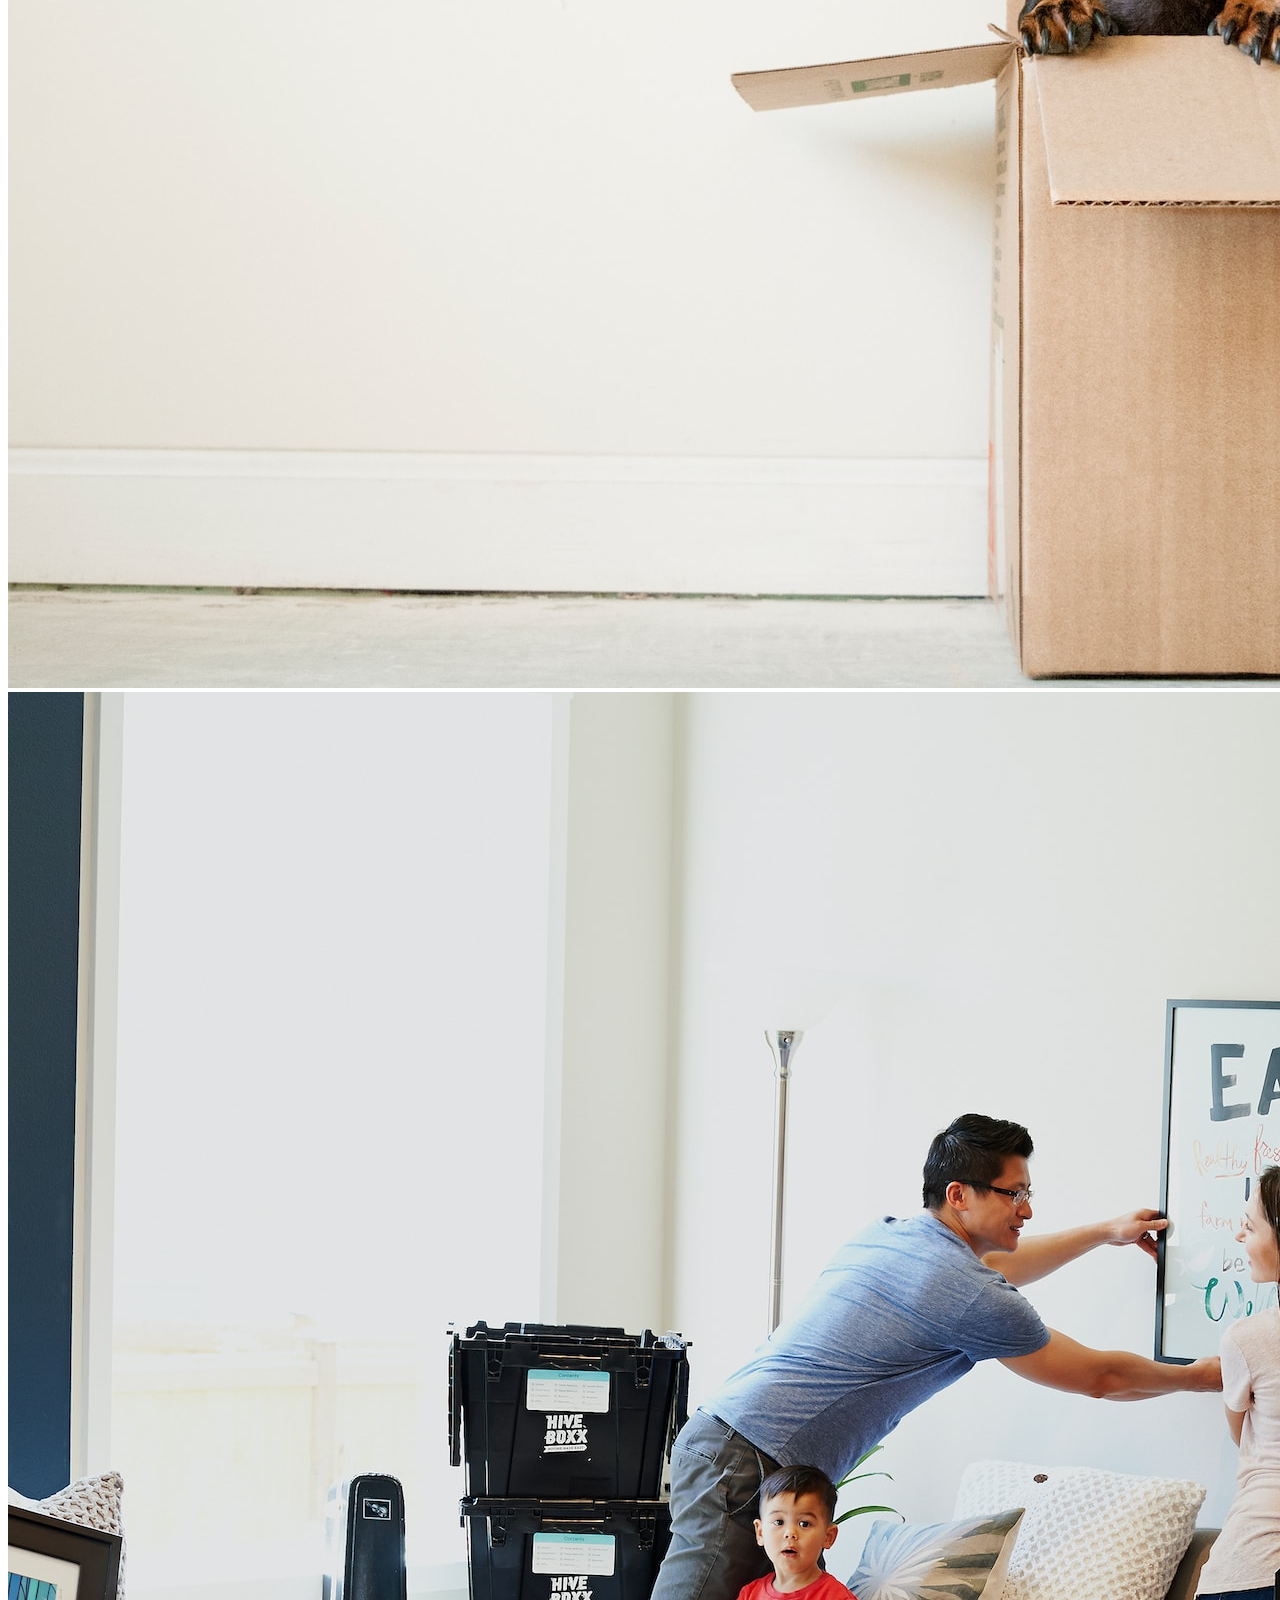
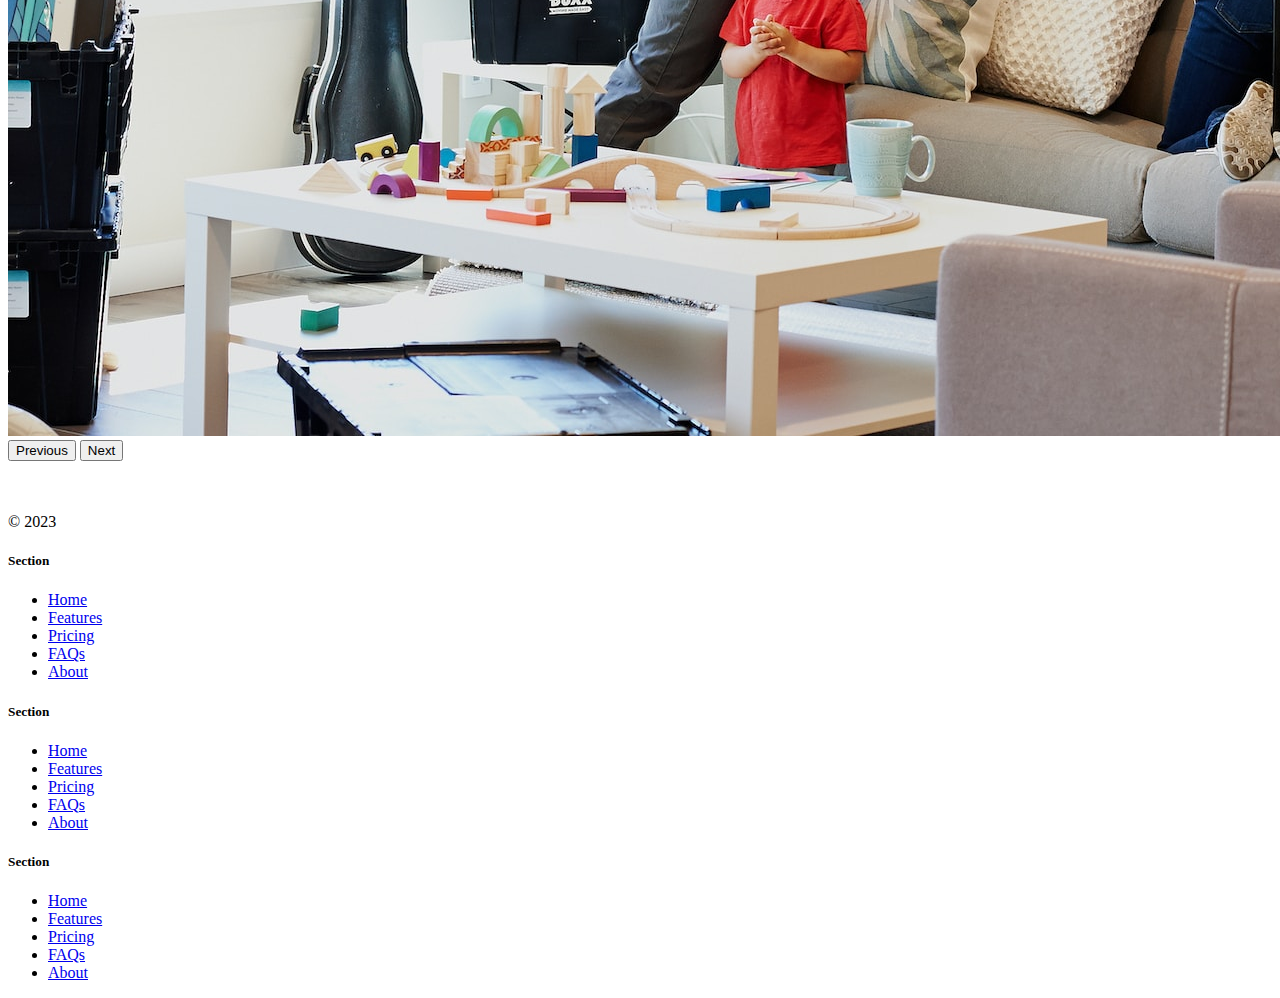
<file: 11.2 Bootstrap Components/solution.html>
<!DOCTYPE html>
<html lang="en">

<head>
  <meta charset="UTF-8">
  <meta name="viewport" content="width=device-width, initial-scale=1.0">
  <title>Bootstrap Components</title>
  <link href="https://cdn.jsdelivr.net/npm/bootstrap@5.3.0-alpha2/dist/css/bootstrap.min.css" rel="stylesheet"
    integrity="sha384-aFq/bzH65dt+w6FI2ooMVUpc+21e0SRygnTpmBvdBgSdnuTN7QbdgL+OapgHtvPp" crossorigin="anonymous">
  <style>
    .feature-icon {
      width: 4rem;
      height: 4rem;
      border-radius: 0.75rem;
    }
  </style>
</head>

<body>

  <nav class="navbar navbar-expand-lg bg-body-tertiary">
    <div class="container-fluid">
      <a class="navbar-brand" href="#"><img src="./box-seam.svg" alt="moveit brand icon" height="30"> Move It</a>
      <button class="navbar-toggler" type="button" data-bs-toggle="collapse" data-bs-target="#navbarSupportedContent"
        aria-controls="navbarSupportedContent" aria-expanded="false" aria-label="Toggle navigation">
        <span class="navbar-toggler-icon"></span>
      </button>
      <div class="collapse navbar-collapse" id="navbarSupportedContent">
        <ul class="navbar-nav me-auto mb-2 mb-lg-0">
          <li class="nav-item">
            <a class="nav-link active" aria-current="page" href="#">Home</a>
          </li>
          <li class="nav-item">
            <a class="nav-link" href="#">About</a>
          </li>
          <li class="nav-item dropdown">
            <a class="nav-link dropdown-toggle" href="#" role="button" data-bs-toggle="dropdown" aria-expanded="false">
              Services
            </a>
            <ul class="dropdown-menu">
              <li><a class="dropdown-item" href="#">Action</a></li>
              <li><a class="dropdown-item" href="#">Another action</a></li>
              <li>
                <hr class="dropdown-divider">
              </li>
              <li><a class="dropdown-item" href="#">Something else here</a></li>
            </ul>
          </li>
        </ul>
        <form class="d-flex" role="search">
          <input class="form-control me-2" type="search" placeholder="Postcode" aria-label="Search">
          <button class="btn btn-outline-success" type="submit">Check</button>
        </form>
      </div>
    </div>
  </nav>


  <div class="px-4 pt-5 my-5 text-center border-bottom">
    <h1 class="display-4 fw-bold text-body-emphasis">Move With Joy</h1>
    <div class="col-lg-6 mx-auto">
      <p class="lead mb-4">Welcome to our website, where we are on a mission to provide exceptional moving services to
        customers in the US. As a
        startup, we believe that moving doesn't have to be stressful or complicated, and we are passionate about making
        the
        process as seamless and enjoyable as possible.
      </p>
      <div class="d-grid gap-2 d-sm-flex justify-content-sm-center mb-5">
        <button type="button" class="btn btn-primary btn-lg px-4 me-sm-3">Get a Quote</button>
        <button type="button" class="btn btn-outline-secondary btn-lg px-4">Contact Us</button>
      </div>
    </div>
    <div class="overflow-hidden" style="max-height: 30vh;">
      <div class="container px-5">
        <img src="./moving-van.jpg" class="img-fluid border rounded-3 shadow-lg mb-4" alt="Example image" width="700"
          height="500" loading="lazy">
      </div>
    </div>
  </div>

  <div class="container px-4 py-5" id="featured-3">
    <h2 class="pb-2 border-bottom">Why Move With Us?</h2>
    <div class="row g-4 py-5 row-cols-1 row-cols-lg-3">
      <div class="feature col">
        <div
          class="feature-icon d-inline-flex align-items-center justify-content-center text-bg-primary bg-gradient fs-2 mb-3">
          <img src="./briefcase.svg" alt="briefcase" height="30">
        </div>
        <h3 class="fs-2">Professional</h3>
        <p>Our team of professional movers are trained to prioritize efficiency, organization, and attention to detail.
          We
          understand that your possessions are more than just objects - they are a reflection of your life, memories,
          and
          experiences. That's why we take extra care to ensure that everything is packed and transported with the utmost
          care and
          attention.</p>
        <a href="#" class="icon-link">
          Get a quote
          <img src="./chevron-right.svg" alt="chevron-right">
        </a>
      </div>
      <div class="feature col">
        <div
          class="feature-icon d-inline-flex align-items-center justify-content-center text-bg-primary bg-gradient fs-2 mb-3">
          <img src="./bus-front.svg" alt="bus-front" height="30">
        </div>
        <h3 class="fs-2">Countrywide</h3>
        <p>We offer a range of services to suit your individual needs, whether you're moving locally or across the
          country. Our
          team can handle everything from packing and loading to unloading and unpacking, so you can focus on settling
          into your
          new home. And with our transparent pricing and no hidden fees, you can trust that you're getting a fair and
          competitive
          rate for our services.</p>
        <a href="#" class="icon-link">
          Get a quote
          <img src="./chevron-right.svg" alt="chevron-right">
        </a>
      </div>
      <div class="feature col">
        <div
          class="feature-icon d-inline-flex align-items-center justify-content-center text-bg-primary bg-gradient fs-2 mb-3">
          <img src="./chat-square-heart.svg" alt="chat-square-heart" height="30">
        </div>
        <h3 class="fs-2">Personal Touch</h3>
        <p>At our core, we believe that moving should be an exciting and positive experience, not a stressful one. By
          providing
          exceptional moving services in the US, we hope to revolutionize the way people think about moving and provide
          a better,
          more personalized experience for our customers. Contact us today to learn more about how we can help you with
          your next
          move.</p>
        <a href="#" class="icon-link">
          Get a quote
          <img src="./chevron-right.svg" alt="chevron-right">
        </a>
      </div>
    </div>
  </div>
  <div class="container">
    <div id="carouselExampleIndicators" class="carousel slide">
      <div class="carousel-indicators">
        <button type="button" data-bs-target="#carouselExampleIndicators" data-bs-slide-to="0" class="active"
          aria-current="true" aria-label="Slide 1"></button>
        <button type="button" data-bs-target="#carouselExampleIndicators" data-bs-slide-to="1"
          aria-label="Slide 2"></button>
        <button type="button" data-bs-target="#carouselExampleIndicators" data-bs-slide-to="2"
          aria-label="Slide 3"></button>
      </div>
      <div class="carousel-inner">
        <div class="carousel-item active">
          <img src="./couple.jpg" class="d-block w-100" alt="couple">
        </div>
        <div class="carousel-item">
          <img src="./dog.jpg" class="d-block w-100" alt="dog">
        </div>
        <div class="carousel-item">
          <img src="./family.jpg" class="d-block w-100" alt="family">
        </div>
      </div>
      <button class="carousel-control-prev" type="button" data-bs-target="#carouselExampleIndicators"
        data-bs-slide="prev">
        <span class="carousel-control-prev-icon" aria-hidden="true"></span>
        <span class="visually-hidden">Previous</span>
      </button>
      <button class="carousel-control-next" type="button" data-bs-target="#carouselExampleIndicators"
        data-bs-slide="next">
        <span class="carousel-control-next-icon" aria-hidden="true"></span>
        <span class="visually-hidden">Next</span>
      </button>
    </div>
  </div>

  <div class="container">
    <footer class="row row-cols-1 row-cols-sm-2 row-cols-md-5 py-5 my-5 border-top">
      <div class="col mb-3">
        <a href="/" class="d-flex align-items-center mb-3 link-body-emphasis text-decoration-none">
          <svg class="bi me-2" width="40" height="32">
            <use xlink:href="#bootstrap"></use>
          </svg>
        </a>
        <p class="text-body-secondary">© 2023</p>
      </div>

      <div class="col mb-3">

      </div>

      <div class="col mb-3">
        <h5>Section</h5>
        <ul class="nav flex-column">
          <li class="nav-item mb-2"><a href="#" class="nav-link p-0 text-body-secondary">Home</a></li>
          <li class="nav-item mb-2"><a href="#" class="nav-link p-0 text-body-secondary">Features</a></li>
          <li class="nav-item mb-2"><a href="#" class="nav-link p-0 text-body-secondary">Pricing</a></li>
          <li class="nav-item mb-2"><a href="#" class="nav-link p-0 text-body-secondary">FAQs</a></li>
          <li class="nav-item mb-2"><a href="#" class="nav-link p-0 text-body-secondary">About</a></li>
        </ul>
      </div>

      <div class="col mb-3">
        <h5>Section</h5>
        <ul class="nav flex-column">
          <li class="nav-item mb-2"><a href="#" class="nav-link p-0 text-body-secondary">Home</a></li>
          <li class="nav-item mb-2"><a href="#" class="nav-link p-0 text-body-secondary">Features</a></li>
          <li class="nav-item mb-2"><a href="#" class="nav-link p-0 text-body-secondary">Pricing</a></li>
          <li class="nav-item mb-2"><a href="#" class="nav-link p-0 text-body-secondary">FAQs</a></li>
          <li class="nav-item mb-2"><a href="#" class="nav-link p-0 text-body-secondary">About</a></li>
        </ul>
      </div>

      <div class="col mb-3">
        <h5>Section</h5>
        <ul class="nav flex-column">
          <li class="nav-item mb-2"><a href="#" class="nav-link p-0 text-body-secondary">Home</a></li>
          <li class="nav-item mb-2"><a href="#" class="nav-link p-0 text-body-secondary">Features</a></li>
          <li class="nav-item mb-2"><a href="#" class="nav-link p-0 text-body-secondary">Pricing</a></li>
          <li class="nav-item mb-2"><a href="#" class="nav-link p-0 text-body-secondary">FAQs</a></li>
          <li class="nav-item mb-2"><a href="#" class="nav-link p-0 text-body-secondary">About</a></li>
        </ul>
      </div>
    </footer>
  </div>
  <script src="https://cdn.jsdelivr.net/npm/bootstrap@5.3.0-alpha3/dist/js/bootstrap.bundle.min.js"
    integrity="sha384-ENjdO4Dr2bkBIFxQpeoTz1HIcje39Wm4jDKdf19U8gI4ddQ3GYNS7NTKfAdVQSZe"
    crossorigin="anonymous"></script>
</body>

</html>
</file>
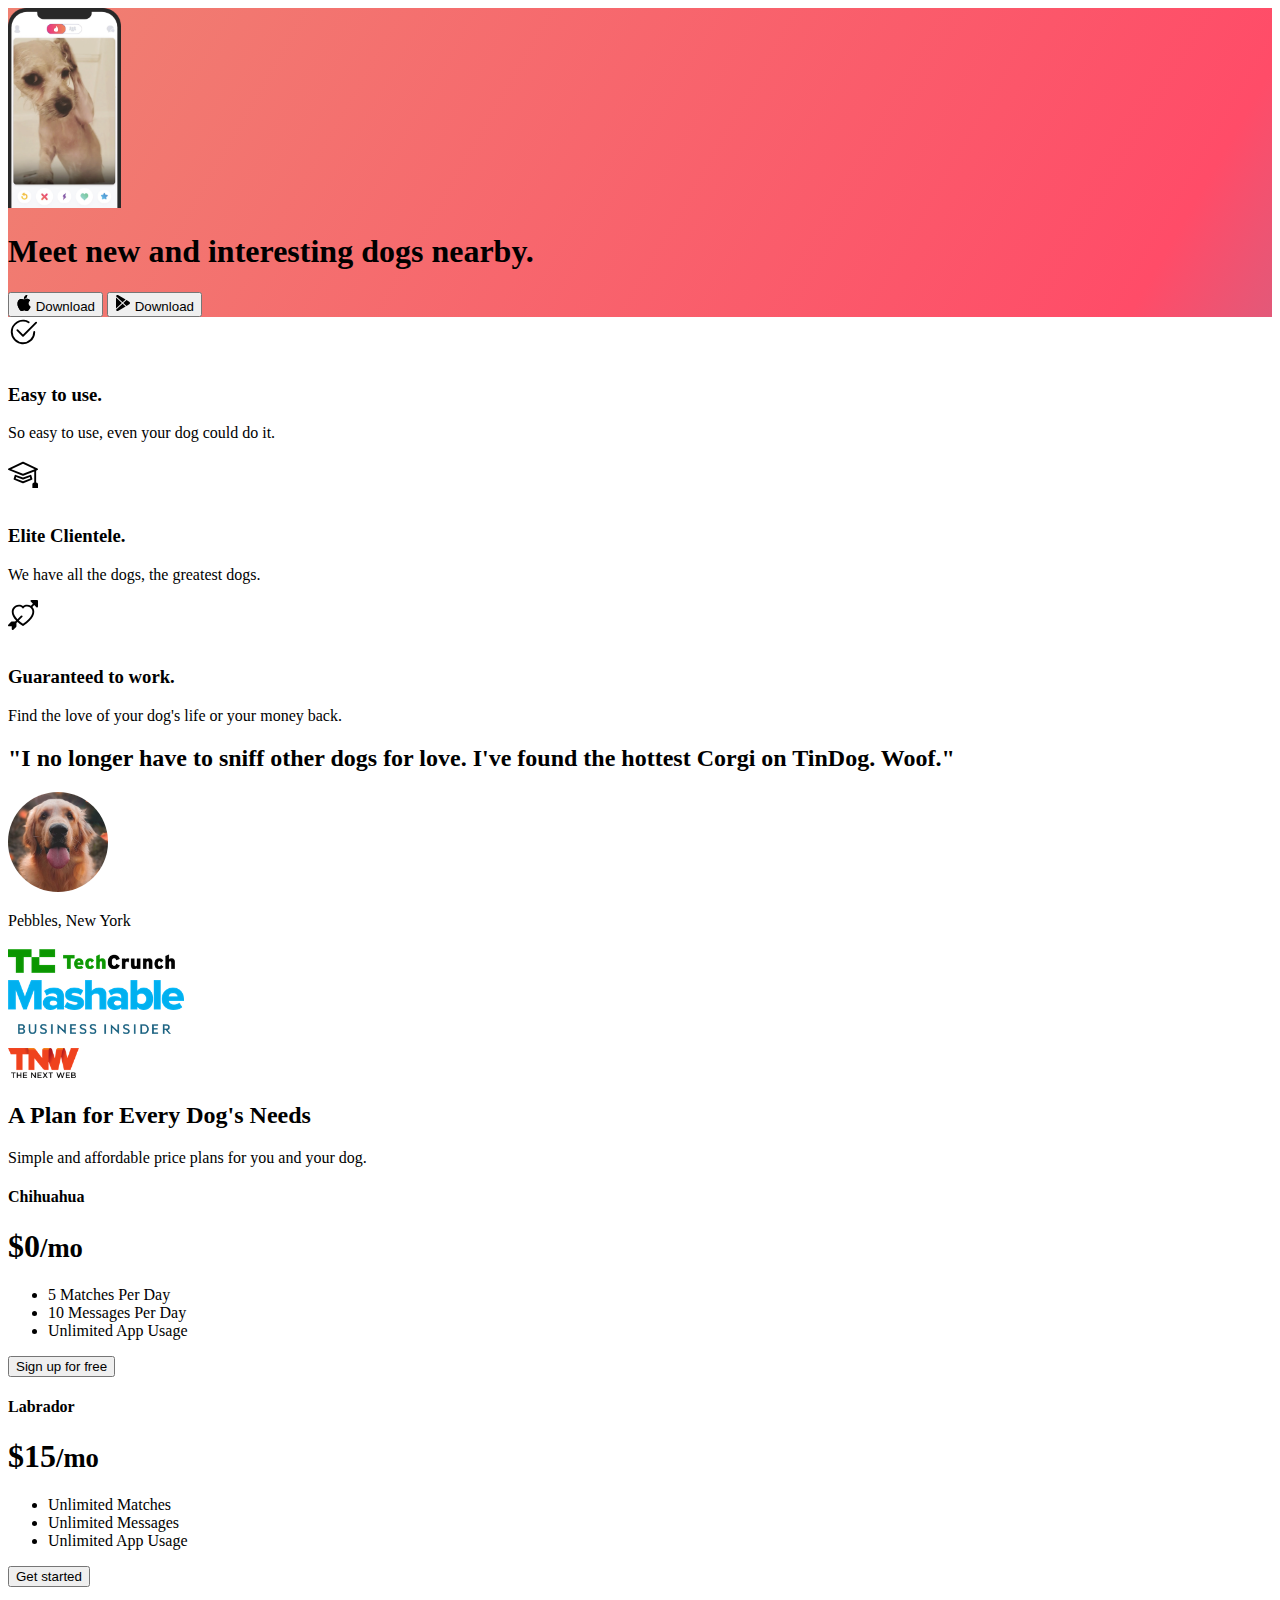
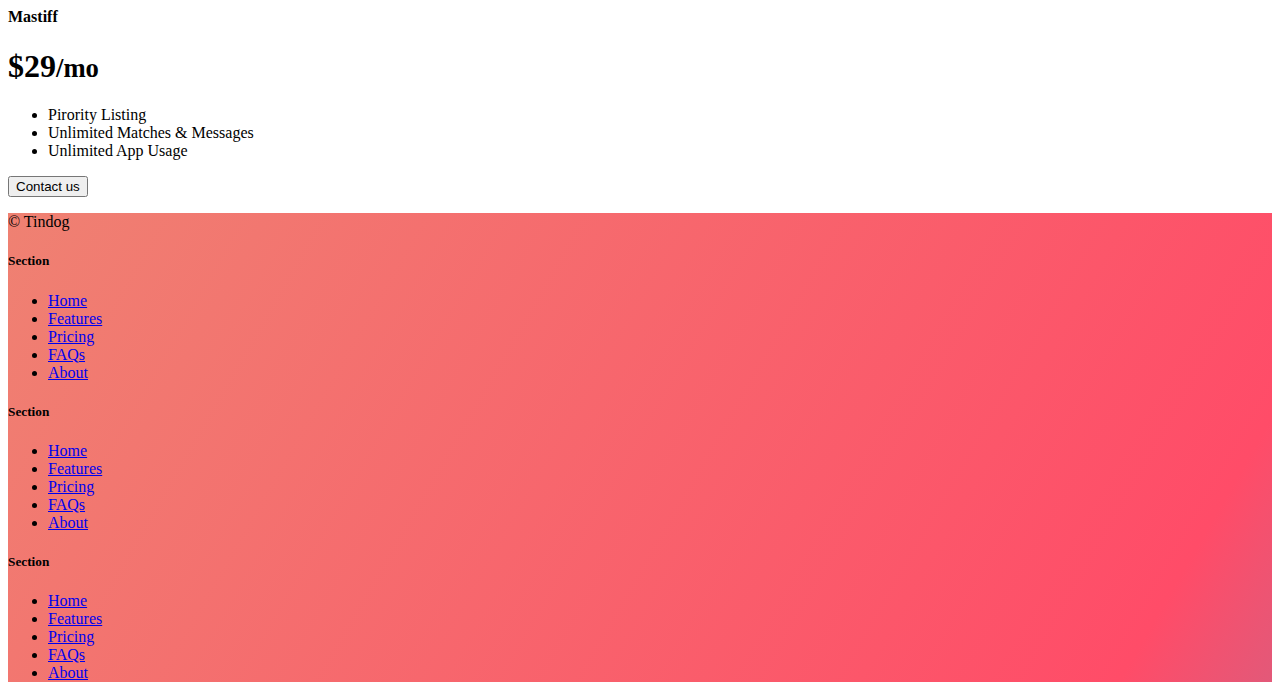
<file: 11.3 TinDog Project/solution.html>
<!DOCTYPE html>
<html lang="en">

<head>
  <meta charset="UTF-8">
  <meta name="viewport" content="width=device-width, initial-scale=1.0">
  <title>TinDog</title>
  <link href="https://cdn.jsdelivr.net/npm/bootstrap@5.3.0-alpha3/dist/css/bootstrap.min.css" rel="stylesheet"
    integrity="sha384-KK94CHFLLe+nY2dmCWGMq91rCGa5gtU4mk92HdvYe+M/SXH301p5ILy+dN9+nJOZ" crossorigin="anonymous">
  <link rel="stylesheet" href="./css/solution.css">
</head>

<body>


  <!-- Title -->
  <section id="title" class="gradient-background">

    <div class="container col-xxl-8 px-4 pt-5">
      <div class="row flex-lg-row-reverse align-items-center g-5 pt-5">
        <div class="col-10 col-sm-8 col-lg-6">
          <img src="./images/iphone.png" class="d-block mx-lg-auto img-fluid" alt="Bootstrap Themes" height="200"
            loading="lazy">
        </div>
        <div class="col-lg-6">
          <h1 class="display-5 fw-bold text-body-emphasis lh-1 mb-3">Meet new and interesting dogs nearby.</h1>

          <div class="d-grid gap-2 d-md-flex justify-content-md-start">
            <button type="button" class="btn btn-light btn-lg px-4 me-md-2"><svg xmlns="http://www.w3.org/2000/svg"
                width="16" height="16" fill="currentColor" class="bi bi-apple mb-1" viewBox="0 0 16 16">
                <path
                  d="M11.182.008C11.148-.03 9.923.023 8.857 1.18c-1.066 1.156-.902 2.482-.878 2.516.024.034 1.52.087 2.475-1.258.955-1.345.762-2.391.728-2.43Zm3.314 11.733c-.048-.096-2.325-1.234-2.113-3.422.212-2.189 1.675-2.789 1.698-2.854.023-.065-.597-.79-1.254-1.157a3.692 3.692 0 0 0-1.563-.434c-.108-.003-.483-.095-1.254.116-.508.139-1.653.589-1.968.607-.316.018-1.256-.522-2.267-.665-.647-.125-1.333.131-1.824.328-.49.196-1.422.754-2.074 2.237-.652 1.482-.311 3.83-.067 4.56.244.729.625 1.924 1.273 2.796.576.984 1.34 1.667 1.659 1.899.319.232 1.219.386 1.843.067.502-.308 1.408-.485 1.766-.472.357.013 1.061.154 1.782.539.571.197 1.111.115 1.652-.105.541-.221 1.324-1.059 2.238-2.758.347-.79.505-1.217.473-1.282Z" />
                <path
                  d="M11.182.008C11.148-.03 9.923.023 8.857 1.18c-1.066 1.156-.902 2.482-.878 2.516.024.034 1.52.087 2.475-1.258.955-1.345.762-2.391.728-2.43Zm3.314 11.733c-.048-.096-2.325-1.234-2.113-3.422.212-2.189 1.675-2.789 1.698-2.854.023-.065-.597-.79-1.254-1.157a3.692 3.692 0 0 0-1.563-.434c-.108-.003-.483-.095-1.254.116-.508.139-1.653.589-1.968.607-.316.018-1.256-.522-2.267-.665-.647-.125-1.333.131-1.824.328-.49.196-1.422.754-2.074 2.237-.652 1.482-.311 3.83-.067 4.56.244.729.625 1.924 1.273 2.796.576.984 1.34 1.667 1.659 1.899.319.232 1.219.386 1.843.067.502-.308 1.408-.485 1.766-.472.357.013 1.061.154 1.782.539.571.197 1.111.115 1.652-.105.541-.221 1.324-1.059 2.238-2.758.347-.79.505-1.217.473-1.282Z" />
              </svg> Download</button>
            <button type="button" class="btn btn-outline-light btn-lg px-4"><svg xmlns="http://www.w3.org/2000/svg"
                width="16" height="16" fill="currentColor" class="bi bi-google-play mb-1" viewBox="0 0 16 16">
                <path
                  d="M14.222 9.374c1.037-.61 1.037-2.137 0-2.748L11.528 5.04 8.32 8l3.207 2.96 2.694-1.586Zm-3.595 2.116L7.583 8.68 1.03 14.73c.201 1.029 1.36 1.61 2.303 1.055l7.294-4.295ZM1 13.396V2.603L6.846 8 1 13.396ZM1.03 1.27l6.553 6.05 3.044-2.81L3.333.215C2.39-.341 1.231.24 1.03 1.27Z" />
              </svg> Download</button>
          </div>
        </div>
      </div>
    </div>
  </section>
  <!-- Features -->
  <section id="features">
    <div class="container mt-5">
      <div class="row g-4 py-5 row-cols-1 row-cols-lg-3">
        <div class="col d-flex align-items-start">
          <div
            class="icon-square text-body-emphasis bg-body-secondary d-inline-flex align-items-center justify-content-center fs-4 flex-shrink-0 me-3">
            <svg xmlns="http://www.w3.org/2000/svg" height="30" fill="currentColor" class="bi bi-check2-circle"
              viewBox="0 0 16 16">
              <path
                d="M2.5 8a5.5 5.5 0 0 1 8.25-4.764.5.5 0 0 0 .5-.866A6.5 6.5 0 1 0 14.5 8a.5.5 0 0 0-1 0 5.5 5.5 0 1 1-11 0z" />
              <path
                d="M15.354 3.354a.5.5 0 0 0-.708-.708L8 9.293 5.354 6.646a.5.5 0 1 0-.708.708l3 3a.5.5 0 0 0 .708 0l7-7z" />
            </svg>
          </div>
          <div>
            <h3 class="fs-2">Easy to use.</h3>
            <p>So easy to use, even your dog could do it.</p>

          </div>
        </div>
        <div class="col d-flex align-items-start">
          <div
            class="icon-square text-body-emphasis bg-body-secondary d-inline-flex align-items-center justify-content-center fs-4 flex-shrink-0 me-3">
            <svg xmlns="http://www.w3.org/2000/svg" height="30" fill="currentColor" class="bi bi-mortarboard"
              viewBox="0 0 16 16">
              <path
                d="M8.211 2.047a.5.5 0 0 0-.422 0l-7.5 3.5a.5.5 0 0 0 .025.917l7.5 3a.5.5 0 0 0 .372 0L14 7.14V13a1 1 0 0 0-1 1v2h3v-2a1 1 0 0 0-1-1V6.739l.686-.275a.5.5 0 0 0 .025-.917l-7.5-3.5ZM8 8.46 1.758 5.965 8 3.052l6.242 2.913L8 8.46Z" />
              <path
                d="M4.176 9.032a.5.5 0 0 0-.656.327l-.5 1.7a.5.5 0 0 0 .294.605l4.5 1.8a.5.5 0 0 0 .372 0l4.5-1.8a.5.5 0 0 0 .294-.605l-.5-1.7a.5.5 0 0 0-.656-.327L8 10.466 4.176 9.032Zm-.068 1.873.22-.748 3.496 1.311a.5.5 0 0 0 .352 0l3.496-1.311.22.748L8 12.46l-3.892-1.556Z" />
            </svg>
          </div>
          <div>
            <h3 class="fs-2">Elite Clientele.</h3>
            <p>We have all the dogs, the greatest dogs.</p>

          </div>
        </div>
        <div class="col d-flex align-items-start">
          <div
            class="icon-square text-body-emphasis bg-body-secondary d-inline-flex align-items-center justify-content-center fs-4 flex-shrink-0 me-3">
            <svg xmlns="http://www.w3.org/2000/svg" height="30" fill="currentColor" class="bi bi-arrow-through-heart"
              viewBox="0 0 16 16">
              <path fill-rule="evenodd"
                d="M2.854 15.854A.5.5 0 0 1 2 15.5V14H.5a.5.5 0 0 1-.354-.854l1.5-1.5A.5.5 0 0 1 2 11.5h1.793l.53-.53c-.771-.802-1.328-1.58-1.704-2.32-.798-1.575-.775-2.996-.213-4.092C3.426 2.565 6.18 1.809 8 3.233c1.25-.98 2.944-.928 4.212-.152L13.292 2 12.147.854A.5.5 0 0 1 12.5 0h3a.5.5 0 0 1 .5.5v3a.5.5 0 0 1-.854.354L14 2.707l-1.006 1.006c.236.248.44.531.6.845.562 1.096.585 2.517-.213 4.092-.793 1.563-2.395 3.288-5.105 5.08L8 13.912l-.276-.182a21.86 21.86 0 0 1-2.685-2.062l-.539.54V14a.5.5 0 0 1-.146.354l-1.5 1.5Zm2.893-4.894A20.419 20.419 0 0 0 8 12.71c2.456-1.666 3.827-3.207 4.489-4.512.679-1.34.607-2.42.215-3.185-.817-1.595-3.087-2.054-4.346-.761L8 4.62l-.358-.368c-1.259-1.293-3.53-.834-4.346.761-.392.766-.464 1.845.215 3.185.323.636.815 1.33 1.519 2.065l1.866-1.867a.5.5 0 1 1 .708.708L5.747 10.96Z" />
            </svg>
          </div>
          <div>
            <h3 class="fs-2">Guaranteed to work.</h3>
            <p>Find the love of your dog's life or your money back.</p>

          </div>
        </div>
      </div>
    </div>
  </section>
  <!-- Testimonial -->
  <section id="testimonial">
    <div class="my-5">
      <div class="p-5 text-center bg-body-tertiary">
        <div class="container py-5">
          <h2 class="text-body-emphasis">"I no longer have to sniff other dogs for love. I've found the hottest Corgi on
            TinDog. Woof."</h2>
          <img class="profile-img mt-5" src="./images/dog-img.jpg" alt="dog image">
          <p class="col-lg-8 mx-auto lead mt-2">
            Pebbles, New York
          </p>
        </div>

        <div class="container">
          <div class="row">
            <div class="col-lg-3 col-sm-12">
              <img src="./images/techcrunch.png" alt="techcrunch" height="30">
            </div>
            <div class="col-lg-3 col-sm-12">
              <img src="./images/mashable.png" alt="mashable" height="30">
            </div>
            <div class="col-lg-3 col-sm-12">
              <img src="./images/bizinsider.png" alt="bizinsider" height="30">
            </div>
            <div class="col-lg-3 col-sm-12">
              <img src="./images/tnw.png" alt="tnw" height="30">
            </div>
          </div>
        </div>
      </div>
    </div>
  </section>
  <!-- Pricing -->
  <section id="pricing">
    <div class="container">
      <div class="pricing-header p-3 pb-md-4 mx-auto text-center">
        <h2 class="display-4 fw-normal">A Plan for Every Dog's Needs</h2>
        <p class="fs-5 text-body-secondary">Simple and affordable price plans for you and your dog.
      </div>
      <div class="row row-cols-1 row-cols-md-3 mb-3 text-center">
        <div class="col">
          <div class="card mb-4 rounded-3 shadow-sm">
            <div class="card-header py-3">
              <h4 class="my-0 fw-normal">Chihuahua</h4>
            </div>
            <div class="card-body">
              <h1 class="card-title pricing-card-title">$0<small class="text-body-secondary fw-light">/mo</small></h1>
              <ul class="list-unstyled mt-3 mb-4">
                <li>5 Matches Per Day</li>
                <li>10 Messages Per Day</li>
                <li>Unlimited App Usage</li>
              </ul>
              <button type="button" class="w-100 btn btn-lg btn-outline-dark">Sign up for free</button>
            </div>
          </div>
        </div>
        <div class="col">
          <div class="card mb-4 rounded-3 shadow-sm">
            <div class="card-header py-3">
              <h4 class="my-0 fw-normal">Labrador</h4>
            </div>
            <div class="card-body">
              <h1 class="card-title pricing-card-title">$15<small class="text-body-secondary fw-light">/mo</small></h1>
              <ul class="list-unstyled mt-3 mb-4">
                <li>Unlimited Matches</li>
                <li>Unlimited Messages</li>
                <li>Unlimited App Usage</li>
              </ul>
              <button type="button" class="w-100 btn btn-lg btn-dark">Get started</button>
            </div>
          </div>
        </div>
        <div class="col">
          <div class="card mb-4 rounded-3 shadow-sm border-dark">
            <div class="card-header py-3 text-bg-dark border-dark">
              <h4 class="my-0 fw-normal">Mastiff</h4>
            </div>
            <div class="card-body">
              <h1 class="card-title pricing-card-title">$29<small class="text-body-secondary fw-light">/mo</small></h1>
              <ul class="list-unstyled mt-3 mb-4">
                <li>Pirority Listing</li>
                <li>Unlimited Matches & Messages</li>
                <li>Unlimited App Usage</li>
              </ul>
              <button type="button" class="w-100 btn btn-lg btn-dark">Contact us</button>
            </div>
          </div>
        </div>
      </div>
    </div>
  </section>
  <!-- Footer -->
  <section id="contact" class="gradient-background">
    <div class="container ">
      <footer class="row row-cols-1 row-cols-sm-2 row-cols-md-5 py-5 mt-5 border-top">
        <div class="col mb-3">

          <p class="text-body-secondary">© Tindog</p>
        </div>

        <div class="col mb-3">

        </div>

        <div class="col mb-3">
          <h5>Section</h5>
          <ul class="nav flex-column">
            <li class="nav-item mb-2"><a href="#" class="nav-link p-0 text-body-secondary">Home</a></li>
            <li class="nav-item mb-2"><a href="#" class="nav-link p-0 text-body-secondary">Features</a></li>
            <li class="nav-item mb-2"><a href="#" class="nav-link p-0 text-body-secondary">Pricing</a></li>
            <li class="nav-item mb-2"><a href="#" class="nav-link p-0 text-body-secondary">FAQs</a></li>
            <li class="nav-item mb-2"><a href="#" class="nav-link p-0 text-body-secondary">About</a></li>
          </ul>
        </div>

        <div class="col mb-3">
          <h5>Section</h5>
          <ul class="nav flex-column">
            <li class="nav-item mb-2"><a href="#" class="nav-link p-0 text-body-secondary">Home</a></li>
            <li class="nav-item mb-2"><a href="#" class="nav-link p-0 text-body-secondary">Features</a></li>
            <li class="nav-item mb-2"><a href="#" class="nav-link p-0 text-body-secondary">Pricing</a></li>
            <li class="nav-item mb-2"><a href="#" class="nav-link p-0 text-body-secondary">FAQs</a></li>
            <li class="nav-item mb-2"><a href="#" class="nav-link p-0 text-body-secondary">About</a></li>
          </ul>
        </div>

        <div class="col mb-3">
          <h5>Section</h5>
          <ul class="nav flex-column">
            <li class="nav-item mb-2"><a href="#" class="nav-link p-0 text-body-secondary">Home</a></li>
            <li class="nav-item mb-2"><a href="#" class="nav-link p-0 text-body-secondary">Features</a></li>
            <li class="nav-item mb-2"><a href="#" class="nav-link p-0 text-body-secondary">Pricing</a></li>
            <li class="nav-item mb-2"><a href="#" class="nav-link p-0 text-body-secondary">FAQs</a></li>
            <li class="nav-item mb-2"><a href="#" class="nav-link p-0 text-body-secondary">About</a></li>
          </ul>
        </div>
      </footer>
    </div>
  </section>
</body>

</html>
</file>
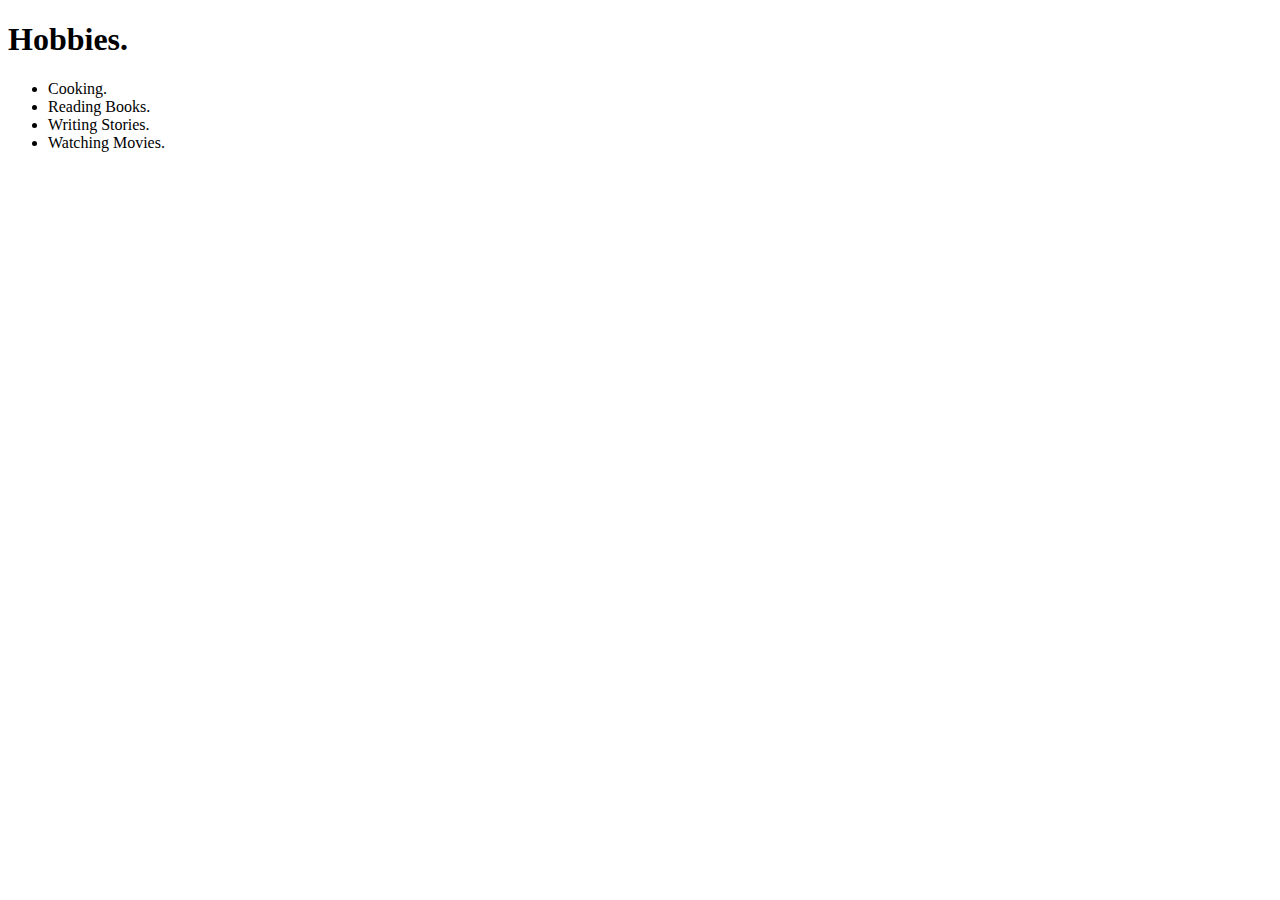
<file: My Resume/hobbies.html>
<!DOCTYPE html>
<html lang="en">
<head>
    <meta charset="UTF-8">
    <meta name="viewport" content="width=device-width, initial-scale=1.0">
    <title>Hobbies.</title>
</head>
<body>
    <h1>Hobbies.</h1>
    <ul>
        <li>Cooking.</li>
        <li>Reading Books.</li>
        <li>Writing Stories.</li>
        <li>Watching Movies.</li>
    </ul>
</body>
</html>
</file>
<file: 11.3 TinDog Project/css/style.css>
.gradient-background {
  background: linear-gradient(300deg, #00bfff, #ff4c68, #ef8172);
  background-size: 180% 180%;
  animation: gradient-animation 18s ease infinite;
}

@keyframes gradient-animation {
  0% {
    background-position: 0% 50%;
  }
  50% {
    background-position: 100% 50%;
  }
  100% {
    background-position: 0% 50%;
  }
}

.icon-square {
  width: 3rem;
  height: 3rem;
  border-radius: 0.75rem;
}

.profile-img {
  height: 100px;
  border-radius: 50%;
}
</file>
<file: style.css>
.lead{
    font-size: 40px;
}
#head{
    background-color: #F3FDE8;
}
#resume{
    width: 100%;
    background-color: #FFBFBF;
}
.list-group{
   
    width: 100%;
  
    font-size:30px ;
}
.myskill{
    font-weight: bolder;
    padding-bottom: 8px;
    padding-top: 10px;
}
.list-group-item{
    font-family: 'Gill Sans', 'Gill Sans MT', Calibri, 'Trebuchet MS', sans-serif;
    background-color: #FFE5E5;
}
.pb-2 border-bottom{
    text-align: center;
}
#projects{
    background-color: #F3FDE8;
}
</file>
<file: 11.3 TinDog Project/css/solution.css>
.gradient-background {
  background: linear-gradient(300deg, #00bfff, #ff4c68, #ef8172);
  background-size: 180% 180%;
  animation: gradient-animation 18s ease infinite;
}

@keyframes gradient-animation {
  0% {
    background-position: 0% 50%;
  }
  50% {
    background-position: 100% 50%;
  }
  100% {
    background-position: 0% 50%;
  }
}

.icon-square {
  width: 3rem;
  height: 3rem;
  border-radius: 0.75rem;
}

.profile-img {
  border-radius: 50%;
  height: 100px;
}
</file>
